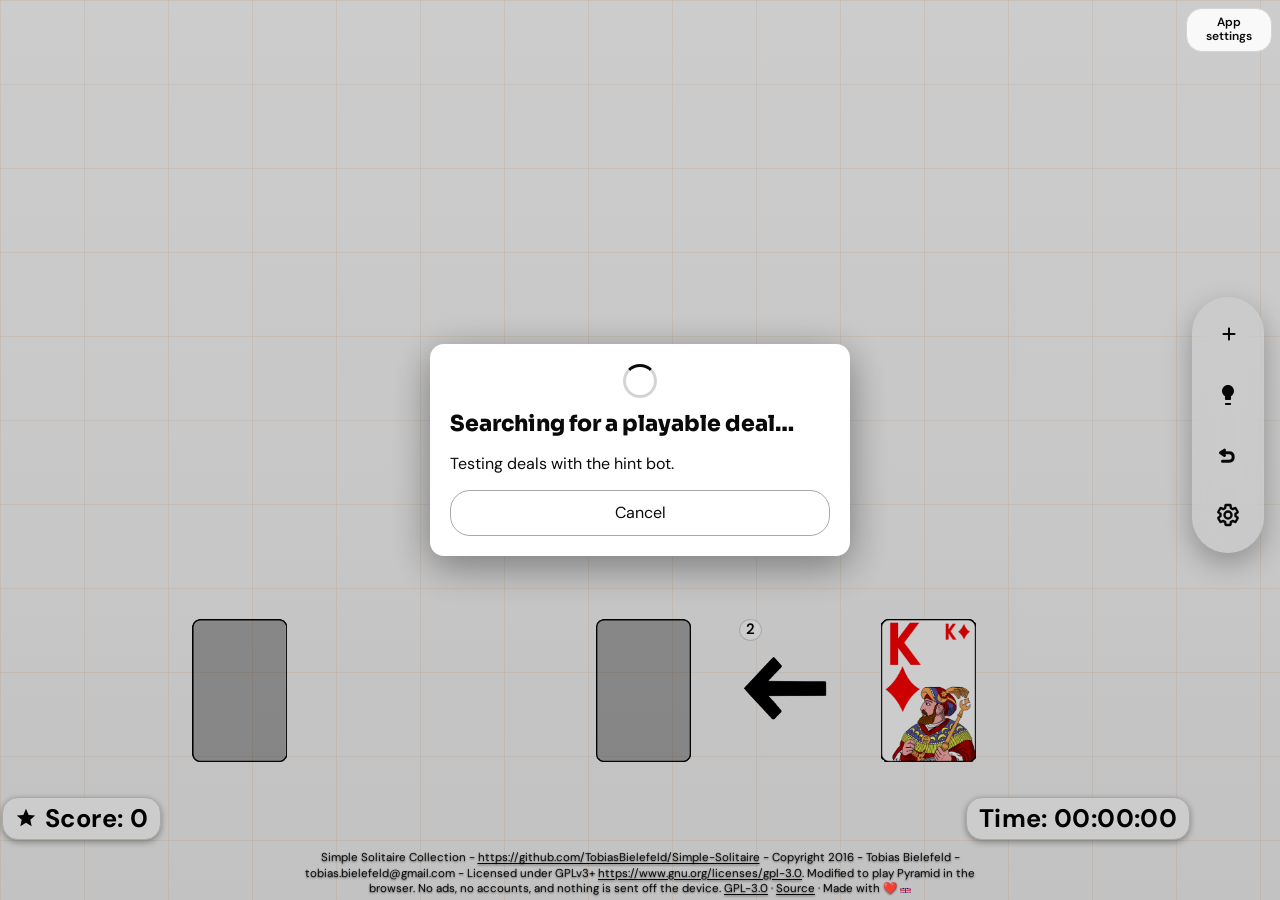
<file: index.html>
<!DOCTYPE html>
<html lang="en" data-mono>
<head>
    <meta charset="UTF-8">
    <!--
        The launcher frames this game. This document frames nothing, so frame-src
        is 'none'. `child-src 'self'` used to sit beside it and would allow a frame
        in a browser that still treats child-src as the frame fallback.
        `frame-ancestors` is ignored inside a <meta> CSP. The local dev server sends
        X-Frame-Options: SAMEORIGIN so the launcher can frame this page. It does not
        send frame-ancestors. GitHub Pages sends neither.
    -->
    <meta http-equiv="Content-Security-Policy" content="default-src 'self'; script-src 'self'; style-src 'self'; img-src 'self' data:; connect-src 'none'; font-src 'self'; media-src 'self'; object-src 'none'; base-uri 'none'; form-action 'none'; frame-src 'none'; manifest-src 'self'; worker-src 'self'; upgrade-insecure-requests">
    <meta http-equiv="Permissions-Policy" content="camera=(), microphone=(), geolocation=(), payment=(), clipboard-read=(), usb=(), midi=(), serial=(), display-capture=(), accelerometer=(), gyroscope=(), magnetometer=(), idle-detection=(), screen-wake-lock=(), browsing-topics=(), interest-cohort=()">
    <meta name="robots" content="noindex, nofollow">
    <meta name="viewport" content="width=device-width, initial-scale=1.0, viewport-fit=cover">
    <meta name="referrer" content="no-referrer">
    <meta name="description" content="Seclusa Pyramid — pair them off and clear the deck. Ported from Tobias Bielefeld's GPL-3.0 Android app. No ads, no tracking, all local.">
    <meta name="theme-color" content="#0d2340">
    <meta name="color-scheme" content="light dark">
    <meta name="mobile-web-app-capable" content="yes">
    <meta name="apple-mobile-web-app-capable" content="yes">
    <meta name="apple-mobile-web-app-status-bar-style" content="black-translucent">
    <meta name="apple-mobile-web-app-title" content="Seclusa Pyramid">
    <meta name="application-name" content="Seclusa Pyramid">
    <meta name="format-detection" content="telephone=no">
    <link rel="icon" href="icon-192.png" type="image/png" sizes="192x192">
    <link rel="icon" href="icon-512.png" type="image/png" sizes="512x512">
    <link rel="apple-touch-icon" href="icon-192.png" sizes="192x192">
    <link rel="apple-touch-icon" href="icon-512.png" sizes="512x512">
    <title>Seclusa Pyramid</title>

    <!-- Shared design system first, then the card-game board styles on top of it. -->
    <link rel="stylesheet" href="theme.css">
    <link rel="stylesheet" href="seclusa-base.css">
    <link rel="stylesheet" href="mono.css">
    <link rel="stylesheet" href="cards/cards.css">

    <!--
        Shared theme bootstrap. Sets data-palette / data-theme before first paint
        (no `defer` on purpose) and listens for `storage` so a palette change made
        in the launcher — or in another game — lands here without a reload.
    -->
    <script src="theme-game.js"></script>
    <meta name="version" content="0.1.2">
    <link rel="manifest" href="manifest.json">
    <link rel="stylesheet" href="stand.css">
</head>
<body>
    <noscript>
        <p class="noscript-note">JavaScript is required to play Pyramid. Everything runs locally in your browser.</p>
    </noscript>
    <div id="app"></div>

    <footer class="game-foot">
        <p class="game-credits">
            Simple Solitaire Collection -
            <a href="https://github.com/TobiasBielefeld/Simple-Solitaire" target="_blank" rel="noopener noreferrer">https://github.com/TobiasBielefeld/Simple-Solitaire</a>
            - Copyright 2016 - Tobias Bielefeld - tobias.bielefeld@gmail.com -
            Licensed under GPLv3+ <a href="https://www.gnu.org/licenses/gpl-3.0.html" target="_blank" rel="noopener noreferrer">https://www.gnu.org/licenses/gpl-3.0</a>.
            Modified to play Pyramid in the browser. No ads, no accounts, and nothing is sent off the device.
            <a href="LICENSE">GPL-3.0</a>
            · <a href="https://github.com/ambr3/seclusa-pyramid" target="_blank" rel="noopener noreferrer">Source</a>
            · Made with <span class="heart" role="img" aria-label="love">&#10084;&#65039;</span>
            <svg class="flag" viewBox="0 0 60 30" role="img" aria-label="United Kingdom">
                <clipPath id="game-uk-clip"><rect width="60" height="30" /></clipPath>
                <g clip-path="url(#game-uk-clip)">
                    <rect width="60" height="30" fill="#012169" />
                    <path d="M0,0 L60,30 M60,0 L0,30" stroke="#fff" stroke-width="6" />
                    <path d="M0,0 L60,30 M60,0 L0,30" stroke="#C8102E" stroke-width="4" />
                    <path d="M30,0 V30 M0,15 H60" stroke="#fff" stroke-width="10" />
                    <path d="M30,0 V30 M0,15 H60" stroke="#C8102E" stroke-width="6" />
                </g>
            </svg>
        </p>
    </footer>

    <script type="module" src="main.js"></script>
    <script src="stand-help.js"></script>
    <script src="stand.js"></script>
</body>
</html>
</file>
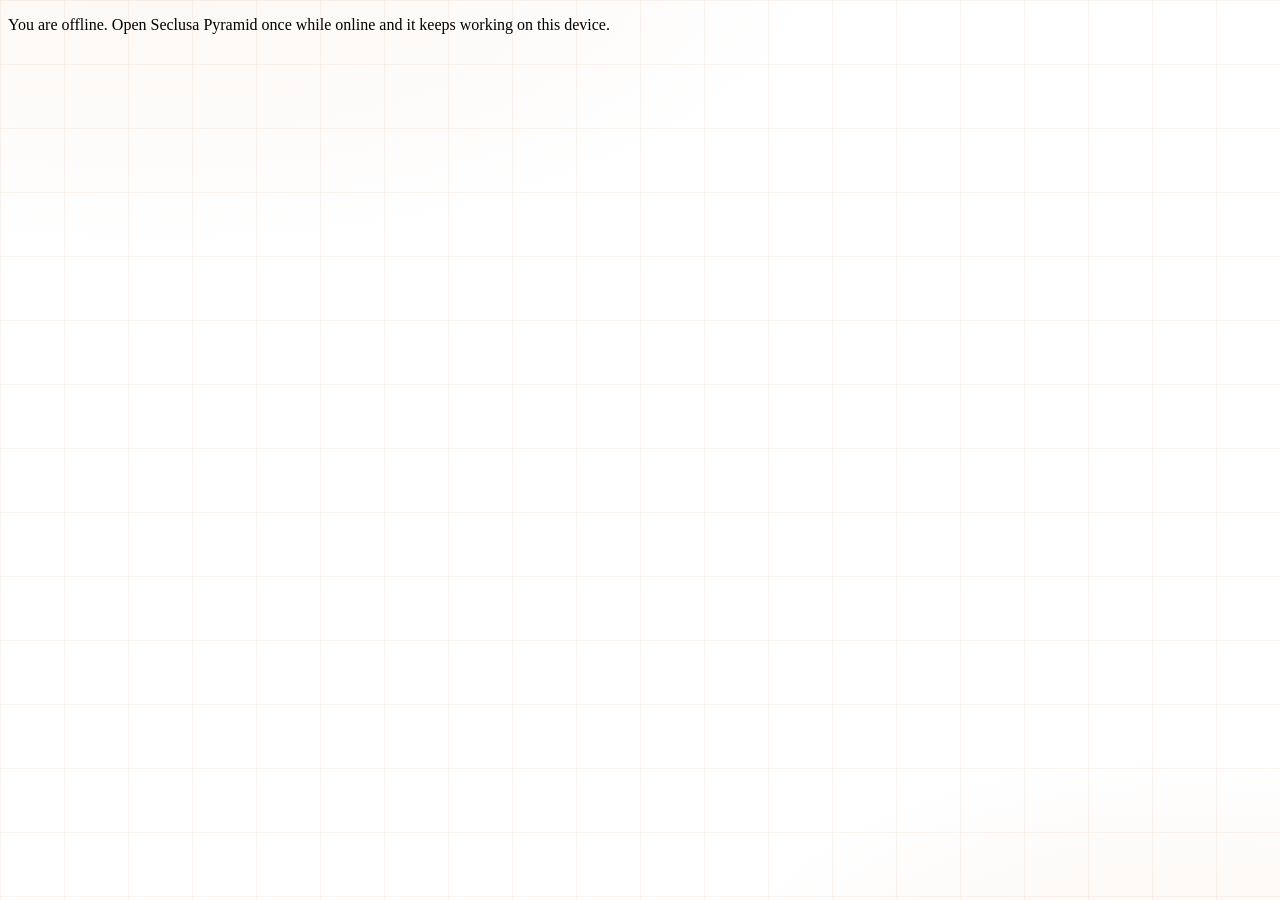
<file: offline.html>
<!DOCTYPE html>
<html lang="en">
<head>
    <meta charset="utf-8">
    <meta name="viewport" content="width=device-width, initial-scale=1">
    <meta name="referrer" content="no-referrer">
    <meta name="robots" content="noindex, nofollow">
    <meta http-equiv="Content-Security-Policy" content="default-src 'self'; style-src 'self'; script-src 'none'; img-src 'none'; connect-src 'none'; object-src 'none'; base-uri 'none'; form-action 'none'; upgrade-insecure-requests">
    <meta http-equiv="Permissions-Policy" content="camera=(), microphone=(), geolocation=(), payment=(), clipboard-read=(), usb=(), midi=(), serial=(), display-capture=(), accelerometer=(), gyroscope=(), magnetometer=(), idle-detection=(), screen-wake-lock=(), browsing-topics=(), interest-cohort=()">
    <title>Seclusa Pyramid — offline</title>
    <link rel="stylesheet" href="seclusa-base.css">
</head>
<body>
    <p>You are offline. Open Seclusa Pyramid once while online and it keeps working on this device.</p>
</body>
</html>
</file>
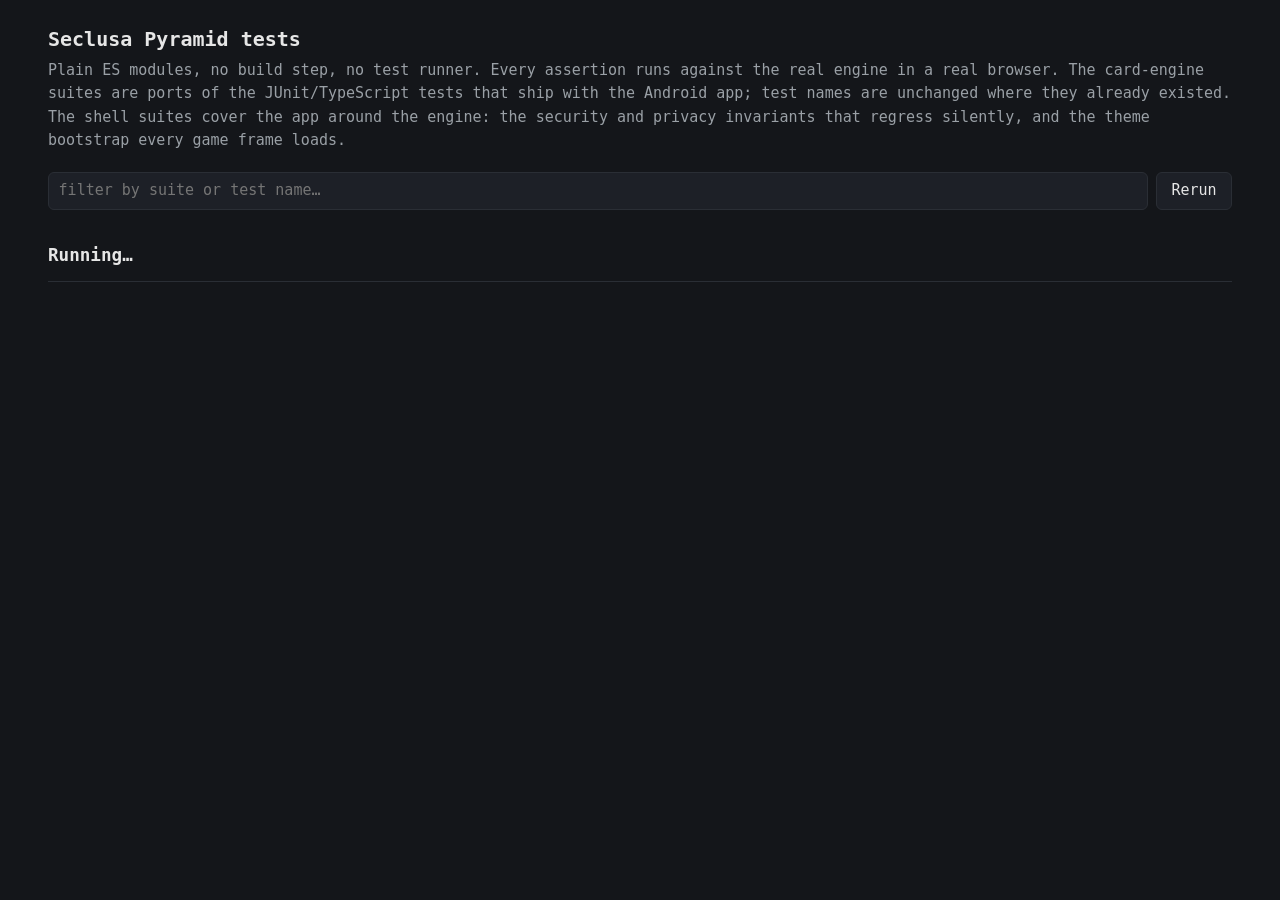
<file: test/tests.html>
<!DOCTYPE html>
<html lang="en">
<head>
    <meta charset="UTF-8">
    <!--
        Same posture as every other document in the app: no framing, no objects, no
        third-party anything. Two allowances, both narrow:
          - `media-src 'self'` because the suite that exercises GameManager builds a
            real `Sounds` and preloads the actual .ogg and .wav files.
          - `connect-src 'self'` — the one departure from the shipped pages, which use
            'none'. The shellStatic suite asserts things about the app's own source files
            (does every document carry a CSP, does every new-tab link carry
            rel=noopener), and the only way to read a file is to fetch it. That is
            same-origin and reaches this app's own documents; it cannot reach anything
            else. The alternative was to assert those properties from a copy of the
            source, which would test the copy.
    -->
    <meta http-equiv="Content-Security-Policy" content="default-src 'self'; script-src 'self'; style-src 'self'; img-src 'self' data:; connect-src 'self'; font-src 'self'; media-src 'self'; object-src 'none'; base-uri 'none'; form-action 'none'">
    <meta name="robots" content="noindex, nofollow">
    <meta name="referrer" content="no-referrer">
    <meta name="viewport" content="width=device-width, initial-scale=1.0">
    <title>Tests — running</title>
    <link rel="stylesheet" href="tests.css">
</head>
<body>
    <h1>Seclusa Pyramid tests</h1>
    <p class="sub">
        Plain ES modules, no build step, no test runner. Every assertion runs against the real
        engine in a real browser. The card-engine suites are ports of the JUnit/TypeScript tests
        that ship with the Android app; test names are unchanged where they already existed.
        The shell suites cover the app around the engine: the security and privacy invariants
        that regress silently, and the theme bootstrap every game frame loads.
    </p>

    <div id="controls">
        <input id="filter" type="search" placeholder="filter by suite or test name…" autocomplete="off">
        <button id="rerun" type="button">Rerun</button>
    </div>

    <div id="summary"><span class="count">Running…</span></div>
    <div id="results"></div>

    <script type="module" src="tests.js"></script>
</body>
</html>
</file>
<file: theme.css>
/*
 * Seclusa Games — the shared Material 3 design system.
 *
 * Tokens and chrome are ported from the Solitaire PWA so every game shares one look:
 *   Solitaire/pwa/src/ui/theme.css   (Material 3 theme transcribed from the Android app)
 *   Solitaire/pwa/src/ui/theme.ts    (light/dark + palette role values)
 *   Solitaire/pwa/src/ui/AboutScreen.ts, Dialogs.ts (app bar, dialogs, pills, cards)
 *
 * The palette and night mode are applied through the `data-palette` / `data-theme`
 * attributes on <html> instead of inline styles, because there is no bundler for a
 * game's shell — theme-game.js only sets those two attributes and persists the choice.
 */

/*
 * Typography.
 *
 * DM Sans for body, Sora for headings — the same pair the Seclusa Weather app uses, so
 * the whole Seclusa family shares one voice.
 *
 * Self-hosted, deliberately. A font from Google's CDN would mean a request to a third
 * party on every first visit, which breaks the promise this app makes in its README and
 * in its `connect-src 'none'` policy. These files are latin-subset WOFF2 copied from
 * the weather app's own assets; all six together are 96 KB, loaded once and cached.
 *
 * This also fixes small text rendering as a scatter of dots. `system-ui` was resolving
 * to a face the browser did not treat as concrete — it matched none of the installed
 * families when measured — and the fallback's hinting broke glyph stems apart at the
 * sizes this UI uses. A real hinted webfont does not have that failure mode.
 *
 * `font-display: swap` so text paints immediately in the fallback rather than staying
 * invisible while the woff2 arrives.
 *
 * Pac-Man's ArcadeR is the one deliberate exception: it is part of that game's arcade
 * identity rather than app chrome, and stays.
 */
@font-face {
  font-family: 'DM Sans';
  font-style: normal;
  font-weight: 400;
  font-display: swap;
  src: url('assets/fonts/dm-sans-latin-400-normal.woff2') format('woff2');
}
@font-face {
  font-family: 'DM Sans';
  font-style: normal;
  font-weight: 500;
  font-display: swap;
  src: url('assets/fonts/dm-sans-latin-400-normal.woff2') format('woff2');
}
@font-face {
  font-family: 'DM Sans';
  font-style: normal;
  font-weight: 600;
  font-display: swap;
  src: url('assets/fonts/dm-sans-latin-600-normal.woff2') format('woff2');
}
@font-face {
  font-family: 'DM Sans';
  font-style: normal;
  font-weight: 700;
  font-display: swap;
  src: url('assets/fonts/dm-sans-latin-700-normal.woff2') format('woff2');
}
@font-face {
  font-family: 'Sora';
  font-style: normal;
  font-weight: 600;
  font-display: swap;
  src: url('assets/fonts/sora-latin-600-normal.woff2') format('woff2');
}
@font-face {
  font-family: 'Sora';
  font-style: normal;
  font-weight: 700;
  font-display: swap;
  src: url('assets/fonts/sora-latin-700-normal.woff2') format('woff2');
}
@font-face {
  font-family: 'Sora';
  font-style: normal;
  font-weight: 800;
  font-display: swap;
  src: url('assets/fonts/sora-latin-800-normal.woff2') format('woff2');
}

:root {
  --font-sans: 'DM Sans', -apple-system, BlinkMacSystemFont, 'Segoe UI', Roboto,
    'Noto Sans', 'Liberation Sans', Arial, sans-serif;
  --font-display: 'Sora', 'DM Sans', -apple-system, BlinkMacSystemFont, 'Segoe UI',
    Roboto, sans-serif;

  /*
   * The shared page backdrop: a square grid, masked to fade out from the centre, over
   * a soft vignette.
   *
   * This started life as Blocks' own background. It is now the app's — every game and
   * the launcher wear the same grid, so the five games read as one product rather than
   * five that happen to share a palette.
   *
   * The ink is a very faded orange rather than the palette's on-surface grey, and mixed
   * from `--warm` so it follows the canonical palette in seclusa-base.css and flips with
   * light and dark on its own — at 8% there is no second orange here to keep in step.
   * It is fainter than the grey it replaced because the grid sits behind text and tiles
   * on this screen, where a 10% line is a visible weave rather than ground.
   *
   * The card games do not show this grid: their felt is an absolutely positioned element
   * over the whole window, painted on top of `html::before`. They carry their own, which
   * is why the two are not one token.
   *
   * The fallback in `--warm` is load-bearing. Three offline pages link this file without
   * seclusa-base.css, where `--warm` is undefined -- and an undefined var() inside
   * color-mix() makes the whole declaration invalid at computed-value time, which takes
   * the grid with it and shows no error. The fallback is the dark-theme value from
   * seclusa-base.css, so those pages get the same line rather than none.
   */
  --page-grid-ink: color-mix(in srgb, var(--warm, #e08a3c) 8%, transparent);
  --page-grid-size: 32px;
  --page-vignette: color-mix(in srgb, var(--md-sys-color-scrim) 9%, transparent);

  /* Neutral color roles (light) — Solitaire values/colors.xml */
  --md-sys-color-surface: #fcf8f7;
  --md-sys-color-on-surface: #1c1b1b;
  --md-sys-color-surface-container-lowest: #ffffff;
  --md-sys-color-surface-container-low: #f6f1f0;
  --md-sys-color-surface-container: #f0ebea;
  --md-sys-color-surface-container-high: #ebe4e4;
  --md-sys-color-surface-container-highest: #e5dedd;
  --md-sys-color-surface-bright: #fcf8f6;
  --md-sys-color-surface-dim: #dcd5d4;
  --md-sys-color-surface-variant: #e8e0de;
  --md-sys-color-on-surface-variant: #4a4444;
  --md-sys-color-outline: #7b7474;
  --md-sys-color-outline-variant: #cbc3c2;
  --md-sys-color-error: #b3261e;
  --md-sys-color-on-error: #ffffff;
  --md-sys-color-error-container: #f9dedc;
  --md-sys-color-on-error-container: #410e0b;
  --md-sys-color-inverse-surface: #32302f;
  --md-sys-color-inverse-on-surface: #f5eeed;
  --md-sys-color-scrim: #000000;

  /*
   * HAIRLINES.
   *
   * A one-pixel rule only reads as a *line* when it is opaque enough. Below roughly a
   * quarter of the ink colour it stops being a continuous stroke and reads as a row of
   * dots — which is the "dotty line" artefact, and it gets worse the thinner the line is
   * in device pixels. Measured at devicePixelRatio 1.25, Chromium reports a used border
   * width of 0.8px for 1px, 1.5px and even 0.5px — one whole device pixel in every case —
   * so the width is not the variable; the alpha is.
   *
   * These two tokens put a floor under it. Mix with `transparent`, so they tint whatever
   * surface they sit on and stay correct in both themes.
   */
  --hairline: color-mix(in srgb, var(--md-sys-color-on-surface) 30%, transparent);
  --hairline-strong: color-mix(in srgb, var(--md-sys-color-on-surface) 55%, transparent);

  /*
   * Chrome colors — menu bar, chips, header buttons.
   *
   * These used to be hard-coded translucent washes — `--menu-bar-surface: #1affffff`
   * over a `blur(6px)` backdrop — which resolve to a cold pale-cyan 30% white border.
   * Against the card games' green playfields that reads as an unwanted cold edge, and
   * the dark theme's `#cc1a1a1a` surface put a maroon wash behind every pill.
   *
   * They are now palette-aware Material roles instead. Chrome recedes; the palette
   * colour is reserved for accents (active buttons, focus, the card playfield), so the
   * whole app shifts with the theme and nothing floats on a mismatched tint.
   */
  --menu-bar-icon: var(--md-sys-color-on-surface-variant);
  --menu-bar-label: var(--md-sys-color-on-surface-variant);
  --menu-bar-surface: var(--md-sys-color-surface-container);
  --menu-bar-stroke: var(--md-sys-color-outline-variant);
  /*
   * The score and time chips sit *on* the menu bar, so they cannot share its surface.
   * Both were `surface-container` / `surface-container-low`, which in light mode are
   * #f0ebea and #f6f1f0 — a 2% difference. The chips read as washed into the bar behind
   * them rather than as objects in their own right. `lowest` is the step that actually
   * lifts them: white on light, near-black on dark. Same reasoning for header buttons,
   * which sit on the same bar.
   */
  --score-chip-surface: var(--md-sys-color-surface-container-lowest);
  --score-chip-stroke: var(--md-sys-color-outline-variant);
  --header-button-surface: var(--md-sys-color-surface-container-lowest);
  --header-button-stroke: var(--md-sys-color-outline-variant);
  --settings-background: var(--md-sys-color-surface-container-low);
  --preference-card: var(--md-sys-color-surface-container-lowest);

  /* Shapes and elevations — drawable/*.xml, dimens.xml */
  --menu-bar-radius: 16px;
  --menu-bar-border: 1px solid var(--menu-bar-stroke);
  --score-chip-radius: 16px;
  --score-chip-border: 1px solid var(--score-chip-stroke);
  --score-chip-shadow: 0 2px 6px rgb(0 0 0 / 35%);
  --bar-margin: 16px;
  --layout-padding: 15px;

  /* Type scale — styles.xml TextAppearance.App.* */
  /*
 * Type scale.
 *
 * Weights raised from the original, but not as far as a first pass took them. Body copy
 * sat at 400 and did read thin, so bodies are 500. The first attempt pushed every
 * heading to 800 as well, which flattened the hierarchy — everything shouted at once and
 * the scale stopped reading. Headings stay at 700.
 *
 * Menu labels are the one to watch: they are small, and 600 weight at that size is the
 * worst combination on a low-resolution display — the stems are thinner than a device
 * pixel and break up. They sit at 500 with a touch of letter-spacing to stay legible.
 *
 * Sizes were raised a step across the board; the previous set read small, especially on
 * a phone where the launcher tiles carry most of the interface.
 */
  --type-title-large: 800 22px/1.25 var(--font-display);
  --type-title-medium: 700 18px/1.3 var(--font-display);
  --type-body-large: 400 16px/1.5 var(--font-sans);
  --type-body-medium: 400 15px/1.45 var(--font-sans);
  --type-label-large: 600 15px/1.3 var(--font-sans);
  --type-menu-label: 600 12.5px/1.35 var(--font-sans);

  color-scheme: light dark;
}

/* Dark neutrals — Solitaire values-night/colors.xml */
[data-theme='dark'] {
  /* The vignette has to work harder in the dark, where there is no surface to sink
     into. Same as Blocks did with its own copy of this value. */
  --page-vignette: color-mix(in srgb, var(--md-sys-color-scrim) 55%, transparent);
  --md-sys-color-surface: #121212;
  --md-sys-color-on-surface: #e8e6e3;
  --md-sys-color-surface-container-lowest: #0c0c0c;
  --md-sys-color-surface-container-low: #1a1a1a;
  --md-sys-color-surface-container: #212121;
  --md-sys-color-surface-container-high: #2c2c2c;
  --md-sys-color-surface-container-highest: #383838;
  --md-sys-color-surface-bright: #3f3f3f;
  --md-sys-color-surface-dim: #121212;
  --md-sys-color-surface-variant: #494643;
  --md-sys-color-on-surface-variant: #cbc5c0;
  --md-sys-color-outline: #958f8a;
  --md-sys-color-outline-variant: #494643;
  --md-sys-color-error: #ffb4ab;
  --md-sys-color-on-error: #690005;
  --md-sys-color-error-container: #93000a;
  --md-sys-color-on-error-container: #ffdad6;
  --md-sys-color-inverse-surface: #e8e6e3;
  --md-sys-color-inverse-on-surface: #2f2f2f;
  --menu-bar-icon: var(--md-sys-color-on-surface-variant);
  --menu-bar-label: var(--md-sys-color-on-surface-variant);
  /* See the light block above — the dark overrides no longer use hard-coded maroon and
     cyan-white washes, they inherit the same palette-aware roles. */
  --menu-bar-surface: var(--md-sys-color-surface-container);
  --menu-bar-stroke: var(--md-sys-color-outline-variant);
  /*
   * The score and time chips sit *on* the menu bar, so they cannot share its surface.
   * Both were `surface-container` / `surface-container-low`, which in light mode are
   * #f0ebea and #f6f1f0 — a 2% difference. The chips read as washed into the bar behind
   * them rather than as objects in their own right. `lowest` is the step that actually
   * lifts them: white on light, near-black on dark. Same reasoning for header buttons,
   * which sit on the same bar.
   */
  --score-chip-surface: var(--md-sys-color-surface-container-lowest);
  --score-chip-stroke: var(--md-sys-color-outline-variant);
  --header-button-surface: var(--md-sys-color-surface-container-lowest);
  --header-button-stroke: var(--md-sys-color-outline-variant);
  --settings-background: var(--md-sys-color-surface-container-low);
  --preference-card: var(--md-sys-color-surface-container-lowest);
}

/*
 * SECONDARY / TERTIARY.
 *
 * Added because games need a second and a third accent hue. The card games only
 * ever paint `primary`, but Block's "Vault" meter, its streak meter and Word
 * Puzzle's gradient partner all need to be visibly *other* colours, and a game
 * that invented its own hex for those would be exactly the fixed palette this
 * file exists to prevent. `secondary` and `tertiary` are the rest of the
 * Material 3 role set for each scheme, so the four palettes stay the whole
 * palette and the games stay consumers of it.
 */

/*
 * The default palette, as plain CSS.
 *
 * `data-palette` is set by JS from localStorage, so before that runs — and permanently
 * if it never runs — the root element carried no `--md-sys-color-primary` at all. Every
 * accent in the shell resolved to an invalid value and painted as nothing, which is a
 * visible flash on first paint rather than a theoretical one.
 *
 * These are navy's light-scheme values, mirroring `[data-palette='navy']` below. Same
 * specificity, and deliberately earlier in the file, so any real `data-palette` still
 * wins. DEFAULT_THEME_COLOR in theme.js / theme-game.js / games/pacman/theme.js and the
 * card engine's Preferences.js must agree with this block.
 */
:root {
  --md-sys-color-primary: #1b3b6f;
  --md-sys-color-on-primary: #ffffff;
  --md-sys-color-primary-container: #d4e3ff;
  --md-sys-color-on-primary-container: #001c3b;
  --md-sys-color-secondary: #4a5b70;
  --md-sys-color-on-secondary: #ffffff;
  --md-sys-color-secondary-container: #d4e3ff;
  --md-sys-color-on-secondary-container: #0b1b2d;
  --md-sys-color-tertiary: #565e71;
  --md-sys-color-on-tertiary: #ffffff;
  --md-sys-color-tertiary-container: #dae2f9;
  --md-sys-color-on-tertiary-container: #131c2c;
  --theme-game-select-background: #0d2340;
  --theme-game-select-background-end: #081629;
  --theme-color-drawer-selected: #cfe0fb;
}

/*
 * Palette roles. Only the roles this shell actually paints are ported — the secondary
 * and tertiary containers of the Android theme are unused outside the card table.
 */
[data-palette='orange'] {
  --md-sys-color-primary: #8b5000;
  --md-sys-color-on-primary: #ffffff;
  --md-sys-color-primary-container: #ffdcc2;
  --md-sys-color-on-primary-container: #2c1500;  --md-sys-color-secondary: #6f4a8c;
  --md-sys-color-on-secondary: #ffffff;
  --md-sys-color-secondary-container: #edd9ff;
  --md-sys-color-on-secondary-container: #25073a;
  --md-sys-color-tertiary: #00696e;
  --md-sys-color-on-tertiary: #ffffff;
  --md-sys-color-tertiary-container: #9df0f6;
  --md-sys-color-on-tertiary-container: #002022;
  --theme-game-select-background: #bf360c;
  --theme-game-select-background-end: #7e2202;
  --theme-color-drawer-selected: #ffe0b2;
}

[data-palette='green'] {
  --md-sys-color-primary: #1b6b37;
  --md-sys-color-on-primary: #ffffff;
  --md-sys-color-primary-container: #a8f2ad;
  --md-sys-color-on-primary-container: #002106;  --md-sys-color-secondary: #6f4a8c;
  --md-sys-color-on-secondary: #ffffff;
  --md-sys-color-secondary-container: #edd9ff;
  --md-sys-color-on-secondary-container: #25073a;
  --md-sys-color-tertiary: #00696e;
  --md-sys-color-on-tertiary: #ffffff;
  --md-sys-color-tertiary-container: #9df0f6;
  --md-sys-color-on-tertiary-container: #002022;
  --theme-game-select-background: #14532d;
  --theme-game-select-background-end: #0b3b1e;
  --theme-color-drawer-selected: #c8e6c9;
}

[data-palette='blue'] {
  --md-sys-color-primary: #1565c0;
  --md-sys-color-on-primary: #ffffff;
  --md-sys-color-primary-container: #d6e3ff;
  --md-sys-color-on-primary-container: #001b3f;  --md-sys-color-secondary: #6f4a8c;
  --md-sys-color-on-secondary: #ffffff;
  --md-sys-color-secondary-container: #edd9ff;
  --md-sys-color-on-secondary-container: #25073a;
  --md-sys-color-tertiary: #00696e;
  --md-sys-color-on-tertiary: #ffffff;
  --md-sys-color-tertiary-container: #9df0f6;
  --md-sys-color-on-tertiary-container: #002022;
  --theme-game-select-background: #0d47a1;
  --theme-game-select-background-end: #082f66;
  --theme-color-drawer-selected: #bbdefb;
}

[data-palette='purple'] {
  --md-sys-color-primary: #6a1b9a;
  --md-sys-color-on-primary: #ffffff;
  --md-sys-color-primary-container: #f3daff;
  --md-sys-color-on-primary-container: #260046;  --md-sys-color-secondary: #8f4d00;
  --md-sys-color-on-secondary: #ffffff;
  --md-sys-color-secondary-container: #ffddb8;
  --md-sys-color-on-secondary-container: #2d1500;
  --md-sys-color-tertiary: #00696e;
  --md-sys-color-on-tertiary: #ffffff;
  --md-sys-color-tertiary-container: #9df0f6;
  --md-sys-color-on-tertiary-container: #002022;
  --theme-game-select-background: #3f0f5e;
  --theme-game-select-background-end: #27093b;
  --theme-color-drawer-selected: #e1bee7;
}

/*
 * Four more palettes, added so the picker is a real choice rather than four options.
 * Rose, Teal, Amber and Slate fill the gaps the original set left: there was no warm
 * red, no cool cyan, no gold, and nothing neutral at all. Slate in particular gives a
 * calm, near-achromatic option for anyone who finds the saturated greens tiring.
 *
 * Every block carries the full Material 3 role set in both schemes, because these roles
 * are read directly by the chrome, the dialogs and the games — a partial block would
 * fall through to the previous palette's values and produce a mismatched UI.
 */
[data-palette='rose'] {
  --md-sys-color-primary: #a8274e;
  --md-sys-color-on-primary: #ffffff;
  --md-sys-color-primary-container: #ffd9e1;
  --md-sys-color-on-primary-container: #3f0018;
  --md-sys-color-secondary: #75565a;
  --md-sys-color-on-secondary: #ffffff;
  --md-sys-color-secondary-container: #ffd9e0;
  --md-sys-color-on-secondary-container: #2c1519;
  --md-sys-color-tertiary: #7c5635;
  --md-sys-color-on-tertiary: #ffffff;
  --md-sys-color-tertiary-container: #ffdbbe;
  --md-sys-color-on-tertiary-container: #2f1500;
  --theme-game-select-background: #7b1f3a;
  --theme-game-select-background-end: #4f1124;
  --theme-color-drawer-selected: #f9d9e0;
}

[data-palette='teal'] {
  --md-sys-color-primary: #006a60;
  --md-sys-color-on-primary: #ffffff;
  --md-sys-color-primary-container: #9df2e7;
  --md-sys-color-on-primary-container: #00201c;
  --md-sys-color-secondary: #4a6360;
  --md-sys-color-on-secondary: #ffffff;
  --md-sys-color-secondary-container: #cce8e3;
  --md-sys-color-on-secondary-container: #06201d;
  --md-sys-color-tertiary: #456179;
  --md-sys-color-on-tertiary: #ffffff;
  --md-sys-color-tertiary-container: #cbe6ff;
  --md-sys-color-on-tertiary-container: #001e31;
  --theme-game-select-background: #0b4f49;
  --theme-game-select-background-end: #06332f;
  --theme-color-drawer-selected: #b2dfd7;
}

[data-palette='amber'] {
  --md-sys-color-primary: #8a5a00;
  --md-sys-color-on-primary: #ffffff;
  --md-sys-color-primary-container: #ffddb0;
  --md-sys-color-on-primary-container: #2c1800;
  --md-sys-color-secondary: #6c5c3f;
  --md-sys-color-on-secondary: #ffffff;
  --md-sys-color-secondary-container: #f5e0bb;
  --md-sys-color-on-secondary-container: #251a04;
  --md-sys-color-tertiary: #4c6545;
  --md-sys-color-on-tertiary: #ffffff;
  --md-sys-color-tertiary-container: #ceeabd;
  --md-sys-color-on-tertiary-container: #0a1f08;
  --theme-game-select-background: #6b4a12;
  --theme-game-select-background-end: #44300a;
  --theme-color-drawer-selected: #ffe1b8;
}

[data-palette='slate'] {
  --md-sys-color-primary: #4f5b66;
  --md-sys-color-on-primary: #ffffff;
  --md-sys-color-primary-container: #d6e2ee;
  --md-sys-color-on-primary-container: #0b1923;
  --md-sys-color-secondary: #525f6a;
  --md-sys-color-on-secondary: #ffffff;
  --md-sys-color-secondary-container: #d6e4f1;
  --md-sys-color-on-secondary-container: #0d1c27;
  --md-sys-color-tertiary: #5c5f6b;
  --md-sys-color-on-tertiary: #ffffff;
  --md-sys-color-tertiary-container: #e2e2ec;
  --md-sys-color-on-tertiary-container: #191b24;
  --theme-game-select-background: #37424c;
  --theme-game-select-background-end: #232b33;
  --theme-color-drawer-selected: #d3dde6;
}

[data-palette='navy'] {
  --md-sys-color-primary: #1b3b6f;
  --md-sys-color-on-primary: #ffffff;
  --md-sys-color-primary-container: #d4e3ff;
  --md-sys-color-on-primary-container: #001c3b;
  --md-sys-color-secondary: #4a5b70;
  --md-sys-color-on-secondary: #ffffff;
  --md-sys-color-secondary-container: #d4e3ff;
  --md-sys-color-on-secondary-container: #0b1b2d;
  --md-sys-color-tertiary: #565e71;
  --md-sys-color-on-tertiary: #ffffff;
  --md-sys-color-tertiary-container: #dae2f9;
  --md-sys-color-on-tertiary-container: #131c2c;
  --theme-game-select-background: #0d2340;
  --theme-game-select-background-end: #081629;
  --theme-color-drawer-selected: #cfe0fb;
}

[data-palette='indigo'] {
  --md-sys-color-primary: #4b52c4;
  --md-sys-color-on-primary: #ffffff;
  --md-sys-color-primary-container: #e0e0ff;
  --md-sys-color-on-primary-container: #000f5c;
  --md-sys-color-secondary: #5b5d72;
  --md-sys-color-on-secondary: #ffffff;
  --md-sys-color-secondary-container: #e0e0f9;
  --md-sys-color-on-secondary-container: #181a2c;
  --md-sys-color-tertiary: #77536d;
  --md-sys-color-on-tertiary: #ffffff;
  --md-sys-color-tertiary-container: #ffd7f1;
  --md-sys-color-on-tertiary-container: #2d1228;
  --theme-game-select-background: #2c3080;
  --theme-game-select-background-end: #1b1e56;
  --theme-color-drawer-selected: #dcdcff;
}

[data-palette='lime'] {
  --md-sys-color-primary: #4a6700;
  --md-sys-color-on-primary: #ffffff;
  --md-sys-color-primary-container: #c9f27f;
  --md-sys-color-on-primary-container: #142100;
  --md-sys-color-secondary: #57643a;
  --md-sys-color-on-secondary: #ffffff;
  --md-sys-color-secondary-container: #daeab6;
  --md-sys-color-on-secondary-container: #151e00;
  --md-sys-color-tertiary: #39656b;
  --md-sys-color-on-tertiary: #ffffff;
  --md-sys-color-tertiary-container: #bfeaf1;
  --md-sys-color-on-tertiary-container: #001f24;
  --theme-game-select-background: #2f5000;
  --theme-game-select-background-end: #1d3300;
  --theme-color-drawer-selected: #cbf19b;
}

[data-palette='crimson'] {
  --md-sys-color-primary: #8c1d18;
  --md-sys-color-on-primary: #ffffff;
  --md-sys-color-primary-container: #ffdad6;
  --md-sys-color-on-primary-container: #410002;
  --md-sys-color-secondary: #775652;
  --md-sys-color-on-secondary: #ffffff;
  --md-sys-color-secondary-container: #ffdad6;
  --md-sys-color-on-secondary-container: #2d1512;
  --md-sys-color-tertiary: #705c2e;
  --md-sys-color-on-tertiary: #ffffff;
  --md-sys-color-tertiary-container: #fbdfa6;
  --md-sys-color-on-tertiary-container: #261900;
  --theme-game-select-background: #6b1611;
  --theme-game-select-background-end: #450d0a;
  --theme-color-drawer-selected: #f9d9d6;
}

[data-theme='dark'][data-palette='navy'] {
  --md-sys-color-primary: #a8c8ff;
  --md-sys-color-on-primary: #00315e;
  --md-sys-color-primary-container: #1b3b6f;
  --md-sys-color-on-primary-container: #d4e3ff;
  --md-sys-color-secondary: #b9c8db;
  --md-sys-color-on-secondary: #23313f;
  --md-sys-color-secondary-container: #3a495a;
  --md-sys-color-on-secondary-container: #d4e3ff;
  --md-sys-color-tertiary: #bec6dc;
  --md-sys-color-on-tertiary: #28303f;
  --md-sys-color-tertiary-container: #3e4759;
  --md-sys-color-on-tertiary-container: #dae2f9;
  --theme-color-drawer-selected: #1b3b6f;
}

[data-theme='dark'][data-palette='indigo'] {
  --md-sys-color-primary: #bec2ff;
  --md-sys-color-on-primary: #141e9e;
  --md-sys-color-primary-container: #333bcb;
  --md-sys-color-on-primary-container: #e0e0ff;
  --md-sys-color-secondary: #c3c5dd;
  --md-sys-color-on-secondary: #2c2f42;
  --md-sys-color-secondary-container: #424659;
  --md-sys-color-on-secondary-container: #e0e0f9;
  --md-sys-color-tertiary: #e6b9d8;
  --md-sys-color-on-tertiary: #45263d;
  --md-sys-color-tertiary-container: #5d3b55;
  --md-sys-color-on-tertiary-container: #ffd7f1;
  --theme-color-drawer-selected: #333bcb;
}

[data-theme='dark'][data-palette='lime'] {
  --md-sys-color-primary: #aed65f;
  --md-sys-color-on-primary: #253500;
  --md-sys-color-primary-container: #354d00;
  --md-sys-color-on-primary-container: #c9f27f;
  --md-sys-color-secondary: #bfcaa0;
  --md-sys-color-on-secondary: #2a3514;
  --md-sys-color-secondary-container: #404b29;
  --md-sys-color-on-secondary-container: #daeab6;
  --md-sys-color-tertiary: #a3ced5;
  --md-sys-color-on-tertiary: #07363d;
  --md-sys-color-tertiary-container: #204d54;
  --md-sys-color-on-tertiary-container: #bfeaf1;
  --theme-color-drawer-selected: #354d00;
}

[data-theme='dark'][data-palette='crimson'] {
  --md-sys-color-primary: #ffb4ab;
  --md-sys-color-on-primary: #5f0b06;
  --md-sys-color-primary-container: #7c1d18;
  --md-sys-color-on-primary-container: #ffdad6;
  --md-sys-color-secondary: #e7bdb8;
  --md-sys-color-on-secondary: #442926;
  --md-sys-color-secondary-container: #5d3d3a;
  --md-sys-color-on-secondary-container: #ffdad6;
  --md-sys-color-tertiary: #dec48c;
  --md-sys-color-on-tertiary: #3f2e06;
  --md-sys-color-tertiary-container: #574516;
  --md-sys-color-on-tertiary-container: #fbdfa6;
  --theme-color-drawer-selected: #7c1d18;
}

[data-theme='dark'][data-palette='rose'] {
  --md-sys-color-primary: #ffb0c1;
  --md-sys-color-on-primary: #5e1130;
  --md-sys-color-primary-container: #86203f;
  --md-sys-color-on-primary-container: #ffd9e1;
  --md-sys-color-secondary: #e3bdc2;
  --md-sys-color-on-secondary: #42292d;
  --md-sys-color-secondary-container: #5a3f44;
  --md-sys-color-on-secondary-container: #ffd9e0;
  --md-sys-color-tertiary: #ecbe98;
  --md-sys-color-on-tertiary: #452a0d;
  --md-sys-color-tertiary-container: #5f4122;
  --md-sys-color-on-tertiary-container: #ffdbbe;
  --theme-color-drawer-selected: #86203f;
}

[data-theme='dark'][data-palette='teal'] {
  --md-sys-color-primary: #81d5cb;
  --md-sys-color-on-primary: #003731;
  --md-sys-color-primary-container: #005048;
  --md-sys-color-on-primary-container: #9df2e7;
  --md-sys-color-secondary: #b0ccc7;
  --md-sys-color-on-secondary: #1c3531;
  --md-sys-color-secondary-container: #334b47;
  --md-sys-color-on-secondary-container: #cce8e3;
  --md-sys-color-tertiary: #aacbe5;
  --md-sys-color-on-tertiary: #123549;
  --md-sys-color-tertiary-container: #2c4b62;
  --md-sys-color-on-tertiary-container: #cbe6ff;
  --theme-color-drawer-selected: #005048;
}

[data-theme='dark'][data-palette='amber'] {
  --md-sys-color-primary: #f7bd6a;
  --md-sys-color-on-primary: #492900;
  --md-sys-color-primary-container: #693c00;
  --md-sys-color-on-primary-container: #ffddb0;
  --md-sys-color-secondary: #d8c4a0;
  --md-sys-color-on-secondary: #3b2f15;
  --md-sys-color-secondary-container: #52452a;
  --md-sys-color-on-secondary-container: #f5e0bb;
  --md-sys-color-tertiary: #b2ce9f;
  --md-sys-color-on-tertiary: #1d360d;
  --md-sys-color-tertiary-container: #364d28;
  --md-sys-color-on-tertiary-container: #ceeabd;
  --theme-color-drawer-selected: #693c00;
}

[data-theme='dark'][data-palette='slate'] {
  --md-sys-color-primary: #bac7d4;
  --md-sys-color-on-primary: #243039;
  --md-sys-color-primary-container: #374754;
  --md-sys-color-on-primary-container: #d6e2ee;
  --md-sys-color-secondary: #bdc8d4;
  --md-sys-color-on-secondary: #27313a;
  --md-sys-color-secondary-container: #3d4752;
  --md-sys-color-on-secondary-container: #d6e4f1;
  --md-sys-color-tertiary: #c5c6d0;
  --md-sys-color-on-tertiary: #2e303a;
  --md-sys-color-tertiary-container: #454750;
  --md-sys-color-on-tertiary-container: #e2e2ec;
  --theme-color-drawer-selected: #374754;
}

/* Dark primaries — Solitaire DARK_PALETTES. The playfield gradient stays the same. */
[data-theme='dark'][data-palette='orange'] {
  --md-sys-color-primary: #e8a872;
  --md-sys-color-on-primary: #412300;
  --md-sys-color-primary-container: #5c3a1a;
  --md-sys-color-on-primary-container: #ffdcc2;  --md-sys-color-secondary: #d3b0e8;
  --md-sys-color-on-secondary: #3a1a52;
  --md-sys-color-secondary-container: #513065;
  --md-sys-color-on-secondary-container: #edd9ff;
  --md-sys-color-tertiary: #82d4da;
  --md-sys-color-on-tertiary: #00373a;
  --md-sys-color-tertiary-container: #004f52;
  --md-sys-color-on-tertiary-container: #9df0f6;
  --theme-color-drawer-selected: #5c3a1a;
}

[data-theme='dark'][data-palette='green'] {
  --md-sys-color-primary: #7fcb8c;
  --md-sys-color-on-primary: #003918;
  --md-sys-color-primary-container: #1e4a2c;
  --md-sys-color-on-primary-container: #b8f0bd;  --md-sys-color-secondary: #d3b0e8;
  --md-sys-color-on-secondary: #3a1a52;
  --md-sys-color-secondary-container: #513065;
  --md-sys-color-on-secondary-container: #edd9ff;
  --md-sys-color-tertiary: #82d4da;
  --md-sys-color-on-tertiary: #00373a;
  --md-sys-color-tertiary-container: #004f52;
  --md-sys-color-on-tertiary-container: #9df0f6;
  --theme-color-drawer-selected: #1e4a2c;
}

[data-theme='dark'][data-palette='blue'] {
  --md-sys-color-primary: #9ebeff;
  --md-sys-color-on-primary: #002e5c;
  --md-sys-color-primary-container: #1a3f6e;
  --md-sys-color-on-primary-container: #d6e3ff;  --md-sys-color-secondary: #d3b0e8;
  --md-sys-color-on-secondary: #3a1a52;
  --md-sys-color-secondary-container: #513065;
  --md-sys-color-on-secondary-container: #edd9ff;
  --md-sys-color-tertiary: #82d4da;
  --md-sys-color-on-tertiary: #00373a;
  --md-sys-color-tertiary-container: #004f52;
  --md-sys-color-on-tertiary-container: #9df0f6;
  --theme-color-drawer-selected: #1a3f6e;
}

[data-theme='dark'][data-palette='purple'] {
  --md-sys-color-primary: #d5a8f0;
  --md-sys-color-on-primary: #3a005c;
  --md-sys-color-primary-container: #4a2a66;
  --md-sys-color-on-primary-container: #f0d6ff;  --md-sys-color-secondary: #ffb877;
  --md-sys-color-on-secondary: #4f2600;
  --md-sys-color-secondary-container: #703800;
  --md-sys-color-on-secondary-container: #ffddb8;
  --md-sys-color-tertiary: #82d4da;
  --md-sys-color-on-tertiary: #00373a;
  --md-sys-color-tertiary-container: #004f52;
  --md-sys-color-on-tertiary-container: #9df0f6;
  --theme-color-drawer-selected: #4a2a66;
}

/*
 * Preview values for the palette swatches in the appearance dialog. Each swatch has to
 * show a palette that is not applied yet, so it cannot read the live custom properties.
 */
:root {
  --palette-start-orange: #bf360c;
  --palette-end-orange: #7e2202;
  --palette-start-green: #14532d;
  --palette-end-green: #0b3b1e;
  --palette-start-blue: #0d47a1;
  --palette-end-blue: #082f66;
  --palette-start-purple: #3f0f5e;
  --palette-end-purple: #27093b;
  /* Kept in parity with games/pacman/theme.css, which builds its picker swatches from
     these pairs. The launcher itself paints swatches from .swatch-NAME classes. */
  --palette-start-rose: #7b1f3a;
  --palette-end-rose: #4f1124;
  --palette-start-teal: #0b4f49;
  --palette-end-teal: #06332f;
  --palette-start-amber: #6b4a12;
  --palette-end-amber: #44300a;
  --palette-start-slate: #37424c;
  --palette-end-slate: #232b33;
  --palette-start-navy: #0d2340;
  --palette-end-navy: #081629;
  --palette-start-indigo: #2c3080;
  --palette-end-indigo: #1b1e56;
  --palette-start-lime: #2f5000;
  --palette-end-lime: #1d3300;
  --palette-start-crimson: #6b1611;
  --palette-end-crimson: #450d0a;
}

* {
  box-sizing: border-box;
  -webkit-tap-highlight-color: transparent;
}

html,
body {
  margin: 0;
  padding: 0;
  height: 100%;
  overflow: hidden;
  /*
   * The surface colour goes on `html` only. Giving it to `body` as well meant the
   * body painted over the grid/vignette backdrop beneath it, which is what left the
   * app looking like it had no backdrop at all until this was split apart.
   */
  color: var(--md-sys-color-on-surface);
  font-family: var(--font-sans);
  overscroll-behavior: none;
  touch-action: manipulation;
  -webkit-user-select: none;
  user-select: none;
}

/*
 * Removed: this used to be a second `html { background: … }` rule painting the palette
 * gradient, immediately followed by an identical-selector rule painting `surface`
 * instead. The second won, so the first — and the five-line comment explaining why the
 * gradient belonged on the root element — did nothing. The surfaces below own the
 * background; the backdrop is painted by `html::before` / `html::after`.
 */
html {
  background: var(--md-sys-color-surface);
}

body {
  background: transparent;
}

button {
  font: inherit;
  color: inherit;
  border: none;
  background: none;
  cursor: pointer;
}

#canvas {
  display: block;
  border-radius: 18px;
  box-shadow:
    0 6px 24px rgba(0, 0, 0, 0.45),
    0 0 0 1px rgba(255, 255, 255, 0.18) inset;
}

/* ------------------------------------------------------------ shared backdrop */

/*
 * Two fixed pseudo-elements paint the app-wide backdrop: a square grid, masked so it
 * dissolves toward the edges, over a soft vignette.
 *
 * This started life as Blocks' own background and is now the app's, so the five games
 * read as one product rather than five that happen to share a palette.
 *
 * They live on `html`, not `body`, because several games set their own
 * `html, body { height: 100dvh }` or `overflow: hidden`, and Pac-Man's renderer writes
 * an inline margin onto `body`.
 *
 * z-index: -1 is load-bearing, not decoration. `::after` is the last child of `html`,
 * so at z-index 0 it painted *after* `body` — which put the dark theme's 55%-black
 * vignette on top of every game. The canvas held perfectly white cards underneath it
 * and the board came out grey. The backdrop is painted below all content because
 * `body` is transparent here and the surface colour lives on `html` instead; see the
 * `html` rule in theme.css.
 */
html::before,
html::after {
  content: "";
  position: fixed;
  inset: 0;
  pointer-events: none;
  z-index: -1;
}

/*
 * The grid itself.
 *
 * `mask-image` used to fade the grid out radially from the centre. That mask is what
 * made it look ragged: a mask multiplies down to a partial alpha across each line's
 * edge, so at fractional device-pixel ratios (1.25 here) the lines stopped covering a
 * whole device pixel and rendered as broken dashes rather than continuous rules.
 *
 * So: no mask, and a uniform line. The fade is done by the vignette in `::after`
 * instead, which is a smooth gradient over a large area and does not fragment. The
 * line is 1px, which Chromium already snaps to a whole device pixel.
 */
html::before {
  background-image:
    linear-gradient(var(--page-grid-ink) 1px, transparent 1px),
    linear-gradient(90deg, var(--page-grid-ink) 1px, transparent 1px);
  background-size: var(--page-grid-size) var(--page-grid-size);
  /* Anchored so the grid does not jump when the window resizes. */
  background-position: -1px -1px;
}

html::after {
  /*
   * The vignette now does the fading the grid mask used to do, over the whole viewport
   * rather than per-line, so it dims the corners without fragmenting the rules.
   */
  background: radial-gradient(ellipse 85% 80% at 50% 42%, transparent 45%, var(--page-vignette) 100%);
}

/* The vignette is decorative; drop it when the OS asks for less transparency. */
@media (prefers-reduced-transparency: reduce) {
  html::after {
    display: none;
  }
}

/* ----------------------------------------------------------------- shell chrome */

.shell {
  position: fixed;
  inset: 0;
  display: flex;
  flex-direction: column;
  justify-content: space-between;
  align-items: center;
  /* The layer itself never eats input: only its controls do. */
  pointer-events: none;
  z-index: 10;
}

.shell > * {
  pointer-events: auto;
}

.shell-bar {
  display: flex;
  align-items: center;
  /*
   * Wraps, so `.shell-title` can take a line of its own on a narrow screen. Without it
   * the bar is `nowrap`, a `flex-basis: 100%` title has nowhere to go, and the four
   * controls are pushed off the right edge with no way to scroll to them — which is the
   * exact failure the sizing below this rule exists to prevent.
   */
  flex-wrap: wrap;
  gap: 6px;
  margin: 8px 8px 0;
  padding: 6px 10px;
  background: var(--menu-bar-surface);
  border: var(--menu-bar-border);
  border-radius: var(--menu-bar-radius);
  box-shadow: var(--score-chip-shadow);
  max-width: calc(100vw - 16px);
  transition: opacity 0.25s ease, transform 0.25s ease;
}

/*
 * The app's name in the bar.

 * `margin-right: auto` rather than `justify-content` on the bar: the four controls should
 * sit at the far end whatever else is in the row, and the bar itself is also used by the
 * stage, where the title is centred instead.
 *
 * It is allowed to shrink and ellipsise rather than pushing anything: `.header-button` is
 * `flex: none` because a control that can be squeezed is a control that has moved out from
 * under the finger. Below 560px it takes a whole line of its own instead (see the media
 * query below), which is the only way both survive a 360px phone.
 */
.shell-title {
  flex: 0 1 auto;
  min-width: 0;
  margin-right: auto;
  overflow: hidden;
  text-overflow: ellipsis;
  white-space: nowrap;
  color: var(--md-sys-color-on-surface);
  font: var(--type-title-medium);
  letter-spacing: 0.02em;
}

/*
   Narrow screens: the controls have to FIT, not scroll.

   `.header-button` is `flex: none` and `html, body` are `overflow: hidden`, so nothing
   could give: past ~620px the bar's content was simply wider than its box and Theme
   and About were clipped off the right edge with no way to scroll to them. Measured at
   360px the bar wanted 456px in a 342px box.

   An `overflow-x: auto` backstop was tried first and rejected — it made the controls
   reachable but meant scrolling sideways to reach About on every phone. The bar now
   actually fits: the controls shrink to a 44px touch target, and below 560px the title
   moves onto a line of its own rather than being dropped. The tab title, the footer and
   the window all say Seclusa regardless.
*/
@media (max-width: 620px) {
  .shell-bar .header-button {
    padding: 12px 14px;
    font-size: 14px;
    min-height: 44px;
  }
}

/*
 * The title moves onto its own line only when it has to.
 *
 * A separate query from the button shrink above, because the two run out of room at
 * different widths: the buttons need the smaller padding from 620px down, but the title
 * and the buttons together still fit on one line to about 560px. Wrapping at 620 threw
 * away a line's worth of height for nothing between 560 and 620.
 *
 * `flex-basis: 100%` takes the whole row and `order: -1` keeps the title first — without
 * the order it drops below the controls. The bar wraps rather than overflowing, which is
 * the whole point: it grew by one line instead of pushing About off the right edge, where
 * nothing could reach it.
 */
@media (max-width: 560px) {
  .shell-bar .shell-title {
    flex: 0 0 100%;
    order: -1;
    margin-right: 0;
    padding: 2px 4px 0;
  }
}

@media (max-width: 400px) {
  .shell-bar .header-button {
    padding: 12px 8px;
    font-size: 12px;
  }
}



.header-button {
  flex: none;
  padding: 13px 24px;
  background: var(--header-button-surface);
  border: 2px solid var(--header-button-stroke);
  /*
   * Overhauled. These were inheriting the shared 16px `menu-bar-radius`, so they read as
   * the same soft lozenge as the bar they sit in — no separation, no hierarchy. They
   * are now square-ish with a 8px radius so they sit as distinct controls, on a filled
   * surface with a real 2px edge, in the heaviest weight the family ships.
   */
  border-radius: 8px;
  color: var(--md-sys-color-on-surface);
  font-family: var(--font-sans);
  font-size: 17px;
  font-weight: 700;
  letter-spacing: 0.01em;
  line-height: 1.2;
  cursor: pointer;
  transition: background 120ms ease, border-color 120ms ease, transform 80ms ease;
}

/* Hover/focus is a real affordance, not just a colour swap — these are the app's
   only navigation on this screen. */
.header-button:hover {
  border-color: var(--md-sys-color-primary);
  color: var(--md-sys-color-primary);
}

.header-button:active {
  transform: scale(0.97);
}

.header-button:focus-visible {
  outline: 3px solid var(--md-sys-color-primary);
  outline-offset: 2px;
}

.header-button:active {
  background: var(--md-sys-color-primary);
  border-color: var(--md-sys-color-primary);
}

/*
 * Pressed state for a header control (the Sound pill).
 *
 * This set the background to `primary` but left the text at its inherited
 * `on-surface`. In a light scheme that is dark text on a dark fill, and in dark it is
 * near-white on a pale blue — 1.36:1 either way, measured, and visibly washed out. A
 * filled control has to pick up `on-primary` with the fill, which is the whole point of
 * the pairing.
 */
.header-button[aria-pressed='true'] {
  background: var(--md-sys-color-primary);
  border-color: var(--md-sys-color-primary);
  color: var(--md-sys-color-on-primary);
}

.shell-hint {
  margin-bottom: calc(8px + env(safe-area-inset-bottom));
  transition: opacity 0.25s ease, transform 0.25s ease;
}

/*
 * The score, lives and fruit rows sit at the top and bottom edges of the canvas, so the
 * chrome gets out of the way while nobody is using it — the same menu-peek behaviour the
 * Solitaire menu bar has. Any pointer activity (or a tap on the top/bottom strip) brings
 * it back.
 */
.shell.is-idle .shell-bar {
  opacity: 0;
  transform: translateY(-120%);
  pointer-events: none;
}

.shell.is-idle .shell-hint {
  opacity: 0;
  transform: translateY(120%);
  pointer-events: none;
}

@media (max-width: 560px) {
  .shell-hint {
    display: none;
  }
}

/* score_chip_background.xml — 16dp radius, 6dp elevation */
.chip {
  display: inline-flex;
  align-items: center;
  max-height: 100%;
  padding: 4px 12px;
  border: var(--score-chip-border);
  border-radius: var(--score-chip-radius);
  background: var(--score-chip-surface);
  box-shadow: var(--score-chip-shadow);
  color: var(--ui-text-color, var(--menu-bar-label));
  font: var(--type-menu-label);
  letter-spacing: 0.03em;
  white-space: nowrap;
  line-height: normal;
}

@media (max-width: 560px) {
  .shell-hint {
    display: none;
  }
}

/* --------------------------------------------------------------- shared scale */

/*
 * One panel radius for the whole app.
 *
 * Blocks, Word Puzzle and the dialogs each carried their own corner treatment:
 * 32px/8px/26px/12px on the Blocks board, 16px/6px in its phone breakpoint, 14px on
 * Word Puzzle's cards and on every dialog. Three games therefore had four different
 * ideas of what a panel looks like, which is part of why the two DOM games read as
 * unrelated to each other.
 *
 * Defined once here so the games consume it rather than each picking a number. The
 * rules that read these are below.
 */
:root {
  --panel-radius: 18px;
  --panel-radius-sm: 12px;
}

/* ------------------------------------------------------------------- how to play */

.help-rules {
    margin: 0;
    padding: 0 0 0 22px;
    font: var(--type-body-large);
    line-height: 1.6;
}

.help-rules li {
    margin: 0 0 8px;
}

/* A sub-heading inside a game section, e.g. "The tools" under Blocks. Sits below the
   h2 in the hierarchy without pretending to be a top-level section. */
.help-subhead {
    margin: 20px 0 8px;
    font: var(--type-title-medium);
    color: var(--md-sys-color-on-surface);
}

/* ---------------------------------------------------------------------- dialogs */

.dialog-scrim {
  position: fixed;
  inset: 0;
  display: flex;
  align-items: center;
  justify-content: center;
  padding: 16px;
  background: rgba(0, 0, 0, 0.2);
  z-index: 20;
}

.dialog {
  display: flex;
  flex-direction: column;
  width: min(100%, 420px);
  max-height: 100%;
  overflow: hidden;
  border-radius: 14px;
  background: var(--settings-background);
  color: var(--md-sys-color-on-surface);
  box-shadow: 0 10px 40px rgba(0, 0, 0, 0.4);
}

.app-bar {
  display: flex;
  align-items: center;
  gap: 4px;
  padding: 10px 8px;
  background: var(--md-sys-color-primary);
  color: var(--md-sys-color-on-primary);
}

.app-bar-title {
  flex: 1;
  font: var(--type-title-large);
  letter-spacing: 0.02em;
}

.app-bar button {
  display: flex;
  align-items: center;
  padding: 8px;
  color: var(--md-sys-color-on-primary);
  border-radius: 50%;
}

.app-bar button:active {
  background: rgb(255 255 255 / 20%);
}

.doc {
  flex: 1;
  /*
   * `min-height: 0` is load-bearing. A flex item defaults to `min-height: auto`,
   * which means it refuses to shrink below its content — so the `overflow-y: auto`
   * below never engages and the dialog's tail (Your data, Clear data) is silently
   * clipped instead of scrollable. It only stayed hidden while the palette grid was
   * four rows tall and the content happened to fit.
   */
  min-height: 0;
  overflow-y: auto;
  /* Stop the scroll chaining to the page behind the scrim on touch devices. */
  overscroll-behavior: contain;
  padding: 16px 16px calc(24px + env(safe-area-inset-bottom));
  background: var(--settings-background);
}

.doc h2 {
  margin: 18px 0 8px;
  font: var(--type-title-large);
  color: var(--md-sys-color-primary);
}

.doc h2:first-child {
  margin-top: 0;
}

.doc p,
.doc li {
  font: var(--type-body-large);
  line-height: 1.55;
}

.doc ul {
  padding-left: 20px;
  margin: 6px 0;
}

.doc .card {
  padding: 14px 16px;
  border-radius: 14px;
  background: var(--preference-card);
  box-shadow: 0 1px 2px rgba(0, 0, 0, 0.12);
  margin-bottom: 12px;
}

.doc .card-title {
  font: var(--type-title-medium);
  margin-bottom: 6px;
}

.doc .card-body {
  font: var(--type-body-medium);
  color: var(--md-sys-color-on-surface-variant);
}

.doc .row {
  display: flex;
  align-items: baseline;
  gap: 8px;
  font: var(--type-body-medium);
  padding: 3px 0;
}

.doc .row-label {
  flex: none;
  min-width: 128px;
  color: var(--md-sys-color-on-surface-variant);
}

.doc .row-value {
  flex: 1;
  min-width: 0;
  text-align: right;
}

.link {
  color: var(--md-sys-color-primary);
  text-decoration: underline;
}

/* A link-shaped affordance that is deliberately not a link yet — used for
   "source not published" until there is somewhere to send people. Kept non-focusable
   and without a pointer so it cannot be mistaken for something clickable. */
.link.is-pending {
  color: var(--md-sys-color-on-surface-variant);
  text-decoration: none;
  opacity: 0.6;
  cursor: default;
}

.pill-row {
  display: flex;
  flex-wrap: wrap;
  gap: 8px;
  padding: 12px;
}

.pill-choice {
  padding: 8px 14px;
  border: 1px solid var(--md-sys-color-outline);
  border-radius: 18px;
  background: transparent;
  color: var(--md-sys-color-on-surface);
  font: var(--type-body-medium);
}

.pill-choice.is-selected {
  border-color: var(--md-sys-color-primary);
  background: var(--md-sys-color-primary-container);
  color: var(--md-sys-color-on-primary-container);
}

/* Destructive action — the one control in the app that can erase data. Uses the error
   colour role so it is never mistaken for a neutral choice. */
.pill-choice.is-destructive {
  border-color: var(--md-sys-color-error);
  background: var(--md-sys-color-error);
  color: var(--md-sys-color-on-error);
}


.switch {
  position: relative;
  width: 52px;
  height: 32px;
  flex: none;
  border-radius: 16px;
  background: var(--md-sys-color-surface-container-highest);
  transition: background 0.15s;
}

.switch::after {
  content: '';
  position: absolute;
  top: 4px;
  left: 4px;
  width: 24px;
  height: 24px;
  border-radius: 50%;
  background: var(--md-sys-color-outline);
  transition: transform 0.15s, background 0.15s;
}

.switch.is-on {
  background: var(--md-sys-color-primary);
}

.switch.is-on::after {
  transform: translateX(20px);
  background: var(--md-sys-color-on-primary);
}

.visually-hidden {
  position: absolute;
  width: 1px;
  height: 1px;
  overflow: hidden;
  clip: rect(0 0 0 0);
  white-space: nowrap;
}

@media (prefers-reduced-motion: reduce) {
  .switch,
  .switch::after {
    transition: none;
  }

  .shell-bar,
  .shell-hint {
    transition: none;
  }
}
</file>
<file: seclusa-base.css>
/*
 * Seclusa base theme — the shared palette for every Seclusa app.
 *
 * CANONICAL COPY. Edit this file, then run:
 *
 *     python3 scripts/sync_theme.py
 *
 * which copies it into each app that has opted in. A test fails if any app's
 * copy has drifted from this one, so there is exactly one place to change.
 *
 * Why a copy and not a shared link: every app here is a standalone PWA. It has
 * to work offline, be hosted from its own folder, and open from a file:// path
 * in development. A stylesheet that reached across folders into a parent
 * directory would break all three. So the tokens travel with the app.
 *
 * The palette is black and white on purpose. These apps are sold on what they
 * do not do with your data, and colour is not something that earns its place
 * here. There is no brand colour: the accent is simply the opposite of the
 * background, white on black and black on white.
 *
 * The default page sky is orange ruled lines + a soft orange corner glow on
 * that black/white surface (Light = white sheet, Dark = near-black). Apps that
 * need a flat or solid sky set data-bg to something other than "grid".
 *
 * Two things keep colour, because colour there carries meaning and removing it
 * would remove information rather than decoration:
 *   - status (--danger, --warn, --ok): an overdue reminder has to look overdue
 *   - the calendar's event types, which the user can set themselves

 */

:root {
  color-scheme: light;

  /* Surfaces. Near-black rather than pure black so an edge against pure black
     is still visible on an OLED panel. */
  --bg: #ffffff;
  --surface: #ffffff;
  --surface-2: #f2f2f2;
  --surface-3: #e6e6e6;

  /* Text. */
  --text: #0a0a0a;
  --text-dim: #5a5a5a;
  --text-faint: #8a8a8a;

  /* Lines. */
  --border: #d4d4d4;
  --border-strong: #a8a8a8;

  /* Ruled lines on a sheet of paper. Derived rather than repeated per theme,
     so it darkens and lightens with everything else. */
  --rule: color-mix(in srgb, var(--text) 9%, transparent);

  /* The accent is the opposite of the background: it marks the current
     selection and the primary action, nothing else. */
  --accent: #0a0a0a;
  --accent-hover: #000000;
  --accent-text: #ffffff;
  --accent-tint: rgba(10, 10, 10, 0.08);
  --accent-glow: rgba(10, 10, 10, 0.28);

  /* The one warm note. Deliberately weak: this tints and glows, it does not
     fill. Anything solid should use --accent. */
  --warm: #c45e12;
  --warm-strong: #9a4a0c;
  --warm-tint: rgba(196, 94, 18, 0.09);
  --warm-edge: rgba(196, 94, 18, 0.4);
  --warm-glow: rgba(196, 94, 18, 0.32);

  /* Status. Kept because they carry meaning, not decoration. */
  --danger: #a1160d;
  --warn: #6b4b00;
  --ok: #1c6b3c;

  --shadow: 0 1px 3px rgba(0, 0, 0, 0.13), 0 1px 2px rgba(0, 0, 0, 0.09);
  --radius: 10px;

  /* Default orange lines sky (light sheet). Kept very faint so content wins. */
  --grid-line: color-mix(in srgb, var(--warm) 7%, transparent);
  --grid-wash: color-mix(in srgb, var(--warm) 5%, transparent);
}

@media (prefers-color-scheme: dark) {
  :root {
    color-scheme: dark;

    --bg: #0a0a0a;
    --surface: #111111;
    --surface-2: #1c1c1c;
    --surface-3: #262626;

    --text: #f5f5f5;
    --text-dim: #a3a3a3;
    --text-faint: #737373;

    --border: #2e2e2e;
    --border-strong: #454545;

    --accent: #ffffff;
    --accent-hover: #ffffff;
    --accent-text: #0a0a0a;
    --accent-tint: rgba(255, 255, 255, 0.14);
    --accent-glow: rgba(255, 255, 255, 0.4);

    --warm: #e08a3c;
    --warm-strong: #f0a35f;
    --warm-tint: rgba(224, 138, 60, 0.12);
    --warm-edge: rgba(224, 138, 60, 0.45);
    --warm-glow: rgba(224, 138, 60, 0.4);

    --danger: #f2857c;
    --warn: #e0b25a;
    --ok: #6cc48f;

    --shadow: 0 1px 3px rgba(0, 0, 0, 0.5);

    --grid-line: color-mix(in srgb, var(--warm) 9%, transparent);
    --grid-wash: color-mix(in srgb, var(--warm) 6%, transparent);
  }
}

/* When an app sets an explicit theme (the calendar pane does, via
   data-theme), that wins over the system preference. The tokens are declared
   once and re-pointed, rather than duplicated per attribute. */
[data-theme="light"] {
  color-scheme: light;
  --bg: #ffffff;
  --surface: #ffffff;
  --surface-2: #f2f2f2;
  --surface-3: #e6e6e6;
  --text: #0a0a0a;
  --text-dim: #5a5a5a;
  --text-faint: #8a8a8a;
  --border: #d4d4d4;
  --border-strong: #a8a8a8;
  --accent: #0a0a0a;
  --accent-hover: #000000;
  --accent-text: #ffffff;
  --accent-tint: rgba(10, 10, 10, 0.08);
  --accent-glow: rgba(10, 10, 10, 0.28);
  --warm: #c45e12;
  --warm-strong: #9a4a0c;
  --warm-tint: rgba(196, 94, 18, 0.09);
  --warm-edge: rgba(196, 94, 18, 0.4);
  --warm-glow: rgba(196, 94, 18, 0.32);
  --danger: #a1160d;
  --warn: #6b4b00;
  --ok: #1c6b3c;
  --grid-line: color-mix(in srgb, var(--warm) 7%, transparent);
  --grid-wash: color-mix(in srgb, var(--warm) 5%, transparent);
}

[data-theme="dark"] {
  color-scheme: dark;
  --bg: #0a0a0a;
  --surface: #111111;
  --surface-2: #1c1c1c;
  --surface-3: #262626;
  --text: #f5f5f5;
  --text-dim: #a3a3a3;
  --text-faint: #737373;
  --border: #2e2e2e;
  --border-strong: #454545;
  --accent: #ffffff;
  --accent-hover: #ffffff;
  --accent-text: #0a0a0a;
  --accent-tint: rgba(255, 255, 255, 0.14);
  --accent-glow: rgba(255, 255, 255, 0.4);
  --warm: #e08a3c;
  --warm-strong: #f0a35f;
  --warm-tint: rgba(224, 138, 60, 0.12);
  --warm-edge: rgba(224, 138, 60, 0.45);
  --warm-glow: rgba(224, 138, 60, 0.4);
  --danger: #f2857c;
  --warn: #e0b25a;
  --ok: #6cc48f;
  --grid-line: color-mix(in srgb, var(--warm) 9%, transparent);
  --grid-wash: color-mix(in srgb, var(--warm) 6%, transparent);
}

/*
 * Default Seclusa sky: orange ruled lines + soft corner glow.
 * Light = white sheet; Dark = near-black. No filter / background-attachment:fixed.
 * Opt out: set data-bg to anything except "grid" (Weather solid skies do this).
 */
html {
  background-color: var(--bg);
}

/*
 * Body stays transparent + isolated so body::before (z-index: -1) can paint
 * the sky. An opaque body (or a ::before that slips behind html) hid the lines
 * so only a top sliver leaked. Solid data-bg values set body colour below.
 */
html body {
  background-color: transparent;
  isolation: isolate;
}

html body::before {
  content: "";
  position: fixed;
  inset: 0;
  z-index: -1;
  pointer-events: none;
  background-color: var(--bg);
  background-image:
    linear-gradient(var(--grid-line) 1px, transparent 1px),
    linear-gradient(90deg, var(--grid-line) 1px, transparent 1px),
    radial-gradient(ellipse 95% 60% at 12% -6%, var(--grid-wash), transparent 58%),
    radial-gradient(ellipse 70% 48% at 92% 108%, var(--grid-wash), transparent 52%);
  background-size: 64px 64px, 64px 64px, auto, auto;
}

html[data-bg]:not([data-bg="grid"]) body::before {
  background-image: none;
  background-color: var(--bg-solid, var(--bg));
}

/* Named / custom solid page colours (Theme → Background). Not Day/Night. */
html {
  --bg-custom: #5faff0;
  --bg-solid: var(--bg);
}

html[data-bg="blue"] { --bg-solid: #3b82f6; }
html[data-bg="lightblue"] { --bg-solid: #7dd3fc; }
html[data-bg="teal"] { --bg-solid: #14b8a6; }
html[data-bg="green"] { --bg-solid: #22c55e; }
html[data-bg="yellow"] { --bg-solid: #facc15; }
html[data-bg="orange"] { --bg-solid: #f97316; }
html[data-bg="red"] { --bg-solid: #ef4444; }
html[data-bg="purple"] { --bg-solid: #a855f7; }
html[data-bg="black"] { --bg-solid: #0a0a0a; }
html[data-bg="white"] { --bg-solid: #ffffff; }
html[data-bg="custom"] { --bg-solid: var(--bg-custom, #5faff0); }

html[data-bg="blue"],
html[data-bg="lightblue"],
html[data-bg="teal"],
html[data-bg="green"],
html[data-bg="yellow"],
html[data-bg="orange"],
html[data-bg="red"],
html[data-bg="purple"],
html[data-bg="black"],
html[data-bg="white"],
html[data-bg="custom"] {
  --bg: var(--bg-solid);
  background-color: var(--bg-solid);
}

html[data-bg="blue"] body,
html[data-bg="lightblue"] body,
html[data-bg="teal"] body,
html[data-bg="green"] body,
html[data-bg="yellow"] body,
html[data-bg="orange"] body,
html[data-bg="red"] body,
html[data-bg="purple"] body,
html[data-bg="black"] body,
html[data-bg="white"] body,
html[data-bg="custom"] body {
  background-color: var(--bg-solid);
}

/* Colour / light pages → frosted light chrome. Near-black → dark chrome. */
html[data-bg="white"],
html[data-bg="yellow"],
html[data-bg="lightblue"],
html[data-bg="blue"],
html[data-bg="teal"],
html[data-bg="green"],
html[data-bg="orange"],
html[data-bg="red"],
html[data-bg="purple"],
html[data-bg-tone="light"] {
  --surface: color-mix(in srgb, #ffffff 92%, var(--bg-solid));
  --surface-2: color-mix(in srgb, #ffffff 86%, var(--bg-solid));
  --surface-3: #ffffff;
  --border: color-mix(in srgb, #0a0a0a 14%, transparent);
  --border-strong: color-mix(in srgb, #0a0a0a 22%, transparent);
  --text: #0a0a0a;
  --text-dim: #4a4a4a;
  --text-faint: #6a6a6a;
  --accent: #0a0a0a;
  --accent-hover: #000000;
  --accent-text: #ffffff;
  --accent-tint: rgba(10, 10, 10, 0.08);
}

html[data-bg="black"],
html[data-bg-tone="dark"] {
  --surface: #141414;
  --surface-2: #1c1c1c;
  --surface-3: #262626;
  --border: #2e2e2e;
  --border-strong: #454545;
  --text: #f5f5f5;
  --text-dim: #a3a3a3;
  --text-faint: #737373;
  --accent: #ffffff;
  --accent-hover: #ffffff;
  --accent-text: #0a0a0a;
  --accent-tint: rgba(255, 255, 255, 0.14);
}

html[data-bg="custom"][data-bg-tone="light"] {
  --surface: color-mix(in srgb, #ffffff 92%, var(--bg-solid));
  --surface-2: color-mix(in srgb, #ffffff 86%, var(--bg-solid));
  --surface-3: #ffffff;
  --border: color-mix(in srgb, #0a0a0a 14%, transparent);
  --border-strong: color-mix(in srgb, #0a0a0a 22%, transparent);
  --text: #0a0a0a;
  --text-dim: #4a4a4a;
  --text-faint: #6a6a6a;
  --accent: #0a0a0a;
  --accent-hover: #000000;
  --accent-text: #ffffff;
}

html[data-bg="custom"][data-bg-tone="dark"] {
  --surface: color-mix(in srgb, #141414 88%, var(--bg-solid));
  --surface-2: color-mix(in srgb, #1c1c1c 90%, var(--bg-solid));
  --surface-3: color-mix(in srgb, #262626 92%, var(--bg-solid));
  --border: color-mix(in srgb, #ffffff 14%, transparent);
  --border-strong: color-mix(in srgb, #ffffff 22%, transparent);
  --text: #f5f5f5;
  --text-dim: #a3a3a3;
  --text-faint: #737373;
  --accent: #ffffff;
  --accent-hover: #ffffff;
  --accent-text: #0a0a0a;
}
</file>
<file: mono.css>
/*
 * Seclusa Games — the monochrome mapping.
 *
 * The launcher and the three newer games wear the shared black-and-white palette
 * from theme/seclusa-base.css. Klondike and Pyramid keep the Material 3 colour
 * palettes and are deliberately left alone, so this has to be an opt-in layer
 * rather than a replacement for theme.css.
 *
 * WHY THE PALETTE IS RESTATED HERE UNDER ITS OWN NAMES
 *
 * Blocks and Word Puzzle already use --bg, --text, --accent and --radius as
 * their own local names, aliased onto the Material roles:
 *
 *     --text:   var(--md-sys-color-on-surface);
 *     --accent: var(--md-sys-color-primary);
 *
 * So a mapping that pointed --md-sys-color-on-surface back at --text, the way a
 * literal reading of "use the base theme" suggests, closes a loop:
 * base --text -> role -> game's --text. A circular custom property computes to
 * the guaranteed-invalid value, so --text came back empty, every `color:
 * var(--text)` in those games became invalid, and the pages fell back to
 * inherited black on a near-black background.
 *
 * Hence the --mono- prefix. These names are used by nothing else in the app, so
 * the game's own aliases resolve cleanly onto the roles mapped below.
 * seclusa-base.css is still linked, and still the source these values are taken
 * from — it just is not referenced through the names the games have taken.
 */

:root[data-mono][data-theme='light'] {
  --mono-bg: #ffffff;
  --mono-surface: #ffffff;
  --mono-surface-2: #f2f2f2;
  --mono-surface-3: #e6e6e6;
  --mono-text: #0a0a0a;
  --mono-text-dim: #5a5a5a;
  --mono-text-faint: #8a8a8a;
  --mono-border: #d4d4d4;
  --mono-border-strong: #a8a8a8;
  --mono-accent: #0a0a0a;
  --mono-accent-text: #ffffff;
  --mono-accent-tint: rgba(10, 10, 10, 0.08);
  --mono-danger: #a1160d;
}

:root[data-mono][data-theme='dark'] {
  --mono-bg: #0a0a0a;
  --mono-surface: #111111;
  --mono-surface-2: #1c1c1c;
  --mono-surface-3: #262626;
  --mono-text: #f5f5f5;
  --mono-text-dim: #a3a3a3;
  --mono-text-faint: #737373;
  --mono-border: #2e2e2e;
  --mono-border-strong: #454545;
  --mono-accent: #ffffff;
  --mono-accent-text: #0a0a0a;
  --mono-accent-tint: rgba(255, 255, 255, 0.14);
  --mono-danger: #f2857c;
}

/*
 * One role map for both themes, because every value above already flips with
 * data-theme.
 *
 * The selector is :root[data-mono][data-theme] — three class-weight selectors
 * at (0,3,0), against theme.css's [data-theme='…'][data-palette='…'] at (0,2,0).
 * It wins on specificity rather than on source order, so this file does not have
 * to be linked last to work.
 *
 * Opt-in is a static data-mono attribute on <html>. Nothing sets or removes it
 * at runtime, and theme.js / theme-game.js / games/pacman/theme.js only ever
 * write data-palette and data-theme, so a theme change cannot lose it.
 */
:root[data-mono][data-theme] {
  /* The accent is the opposite of the background. It marks the current
     selection and the primary action, nothing else. */
  --md-sys-color-primary: var(--mono-accent);
  --md-sys-color-on-primary: var(--mono-accent-text);
  --md-sys-color-primary-container: var(--mono-accent-tint);
  --md-sys-color-on-primary-container: var(--mono-text);

  --md-sys-color-secondary: var(--mono-text-dim);
  --md-sys-color-on-secondary: var(--mono-bg);
  --md-sys-color-secondary-container: var(--mono-surface-2);
  --md-sys-color-on-secondary-container: var(--mono-text);

  --md-sys-color-tertiary: var(--mono-text-faint);
  --md-sys-color-on-tertiary: var(--mono-bg);
  --md-sys-color-tertiary-container: var(--mono-surface-3);
  --md-sys-color-on-tertiary-container: var(--mono-text);

  /* Surfaces step up with elevation. The palette has three steps, so the
     container roles share them rather than inventing greys that would not match
     the rest of the product. */
  --md-sys-color-surface: var(--mono-bg);
  --md-sys-color-on-surface: var(--mono-text);
  --md-sys-color-surface-variant: var(--mono-surface-2);
  --md-sys-color-on-surface-variant: var(--mono-text-dim);
  --md-sys-color-surface-container-lowest: var(--mono-bg);
  --md-sys-color-surface-container-low: var(--mono-surface);
  --md-sys-color-surface-container: var(--mono-surface);
  --md-sys-color-surface-container-high: var(--mono-surface-2);
  --md-sys-color-surface-container-highest: var(--mono-surface-3);

  --md-sys-color-outline: var(--mono-border-strong);
  --md-sys-color-outline-variant: var(--mono-border);

  /* Kept because it carries meaning: this is the error colour, not decoration. */
  --md-sys-color-error: var(--mono-danger);
  --md-sys-color-on-error: var(--mono-bg);

  /* A scrim dims what is behind it and has to read the same in both themes, so
     it is the one role here that is a literal rather than a token. */
  --md-sys-color-scrim: rgba(0, 0, 0, 0.55);

  --theme-game-select-background: var(--mono-accent);
  --theme-game-select-background-end: var(--mono-accent);
  --theme-color-drawer-selected: var(--mono-accent-tint);
}

/*
 * The note under "Card game colour". It has to read as an aside to the heading
 * rather than as body copy, so it is dimmed and set smaller, and the rhythm
 * between it and the swatches is tightened to match the dialog's spacing.
 */
:root[data-mono][data-theme] .dialog-note {
  margin: -4px 0 12px;
  font-size: 13px;
  line-height: 1.4;
  color: var(--md-sys-color-on-surface-variant);
}

/*
 * The warm accent.
 *
 * One warm note, kept to the edges of things: the theme's rule is that warm
 * tints and glows and never fills, so nothing here is a solid orange and no
 * large area carries more than a wash.
 *
 * Opt-in is a separate `data-warm` attribute rather than riding on `data-mono`.
 * Klondike and Pyramid wear the black-and-white theme but keep no colour at all
 * -- not even one -- so "is this page on the theme" is not the same question as
 * "does this page get the accent", and one flag cannot answer both.
 */
:root[data-warm][data-theme] {
  --mono-warm: var(--warm, #e08a3c);
}

/* Focus. The one place a warm ring is unambiguous: it says where the keyboard
   is, it is a couple of pixels wide, and it is the ring the whole site uses. */
:root[data-warm] :focus-visible {
  outline: 2px solid var(--mono-warm);
  outline-offset: 2px;
}

/* The pressed / on state of the header pills and the mode tiles. A tint and a
   glow rather than a fill, so the pill still reads as black or white. */
:root[data-warm] .header-button[aria-pressed="true"],
:root[data-warm] .mode-btn.active,
:root[data-warm] .pill-choice.is-selected {
  box-shadow: 0 0 0 1px var(--mono-warm), 0 0 14px -4px var(--warm-glow);
}

/*
 * A glow behind the launcher bar and behind the app mark.
 *
 * This replaces a hairline that ran along the top edge of the bar, `inset 0 1px 0
 * var(--warm-edge)`. It read as a rule drawn across the top of the screen rather than as
 * anything belonging to the bar — on a page whose whole surface is a grid, the one hard
 * straight line in the warm colour was the thing that looked pasted on. Warmth around the
 * bar says the same thing without drawing a line across anything.
 *
 * The bar's own shadow is restated because this rule replaces `box-shadow` wholesale, not
 * adds to it: left out, the bar would lose its separation from the grid behind it.
 */
:root[data-warm] .shell-bar {
  box-shadow: var(--score-chip-shadow), 0 0 22px -8px var(--warm-glow);
}

/*
 * The game's own name, on the same terms, in the bar it sits in while a game is open.
 *
 * `text-shadow` rather than `box-shadow` because this is a run of text: a box shadow
 * would sit behind the text box as one rectangle, including the empty space either side
 * of a short name, which is the slab look again.
 *
 * Two shadows, and both far stronger than `--warm-glow`, because a glow on text is not a
 * glow on a box. A shadow on a box is drawn outside the shape and every bit of it lands;
 * a shadow on a glyph is drawn behind it, so most of it is hidden by the very stroke it
 * is meant to be lighting, and what escapes has been spread thin by the blur. One shadow
 * at `--warm-glow`'s 0.32 over a 12px blur measured at 5 orange pixels in 38,000 — 0.01%,
 * which is not a glow, it is a rounding error. The tight one carries the colour and the
 * broad one carries the spread, and neither is at 0.32.
 *
 * Built from `--warm` rather than `--warm-glow` so it follows the palette in both themes
 * while being allowed to be far more opaque than a rule or an edge ever is.
 */
:root[data-warm] .stage-title {
  text-shadow:
    0 0 5px color-mix(in srgb, var(--warm) 85%, transparent),
    0 0 16px color-mix(in srgb, var(--warm) 45%, transparent);
}

/*
 * The same glow on the controller.
 *
 * `drop-shadow` rather than `box-shadow` because the mark is a transparent PNG: a box
 * shadow would draw a rectangle around the artwork's bounds, which for a controller with a
 * hole in the middle means a visible slab behind a shape that has none. `drop-shadow`
 * follows the alpha, so the light is around the shape.
 *
 * In dark theme the mark is inverted, so the filter has to be restated with the invert
 * still first — an `invert(1)` here would cancel the shadow out entirely.
 */
:root[data-warm] .launcher-logo {
  filter: drop-shadow(0 0 20px var(--warm-glow));
}

:root[data-warm][data-theme='dark'] .launcher-logo,
:root[data-warm][data-theme='dark'] .launcher-logo:hover {
  filter: invert(1) drop-shadow(0 0 20px var(--warm-glow));
}

/*
 * The same confirmation, without the colour.
 *
 * Warm pages get their glow from the block above. Klondike and Pyramid get none,
 * which left a selected setting as a 1px border and an 8% tint -- legible only to
 * someone who already knows which one they picked, and the picker had no glow at
 * all to say it had taken the click.
 *
 * `:not([data-warm])` rather than a lower specificity on purpose: the warm rule
 * and this one are then mutually exclusive, so neither can win a cascade against
 * the other and the accent on Munch, Blocks and Word Puzzle stays exactly as it
 * was. The glow is in the accent colour the page already has -- black on white,
 * white on black -- so it stays monochrome and needs no colour of its own.
 *
 * A ring plus an outward glow, not a fill: the pill still reads as black or
 * white, and a colour swatch still shows the colour it stands for.
 */
:root[data-mono]:not([data-warm]) .pill-choice.is-selected,
:root[data-mono]:not([data-warm]) .preview-cell.is-selected,
:root[data-mono]:not([data-warm]) .color-swatch.is-selected {
  box-shadow:
    0 0 0 2px var(--md-sys-color-primary),
    0 0 16px -4px var(--md-sys-color-primary);
}
</file>
<file: cards/cards.css>
/*
 * Seclusa Games — card game board stylesheet.
 *
 * PORT TO JAVASCRIPT (plain ES modules, no build step, run directly by the browser).
 *
 * Derived from `Solitaire/pwa/src/ui/theme.css`, which is itself transcribed from the
 * Android app by Tobias Bielefeld (GPL-3.0). Those stylesheets are dropped here because
 * the Seclusa Games shell (`../../theme.css`) now owns the Material 3 tokens and the
 * dialog / app-bar / pill chrome; a few of its rules are repeated so the card games keep
 * their exact Android look either way.
 *
 * Original app copyright (C) 2016  Tobias Bielefeld, GPL-3.0.
 * The GPL-3.0 notice must survive every further copy.
 *
 * :root is intentionally NOT repeated — the shell writes the colour roles.
 */

/**
 * PORT TO TYPESCRIPT (TypeScript + Vite, browser/PWA).
 *
 * Material 3 theme variables, transcribed from
 *   - `app/src/main/res/values/colors.xml`      (light neutrals)
 *   - `app/src/main/res/values-night/colors.xml` (dark neutrals)
 *   - `app/src/main/res/values/styles.xml`       (type scale, chrome shapes)
 *   - `app/src/main/res/drawable/*.xml`          (menu bar, chips, pills)
 *   - `app/src/main/res/values/dimens.xml`      (dp values)
 *
 * `src/ui/theme.ts` writes the palette-specific variables onto the document element at
 * runtime; this file holds the neutral scale and every layout rule.
 */



* {
  box-sizing: border-box;
  -webkit-tap-highlight-color: transparent;
}

html,
body {
  margin: 0;
  padding: 0;
  height: 100%;
  overflow: hidden;
  background: var(--md-sys-color-surface);
  color: var(--md-sys-color-on-surface);
  font-family: var(--font-sans);
  overscroll-behavior: none;
  touch-action: manipulation;
  -webkit-user-select: none;
  user-select: none;
}

#app {
  position: fixed;
  inset: 0;
  display: flex;
  flex-direction: column;
}

button {
  font: inherit;
  color: inherit;
  border: none;
  background: none;
  cursor: pointer;
}

/* ------------------------------------------------------------------ screens */

.screen {
  position: absolute;
  inset: 0;
  display: flex;
  flex-direction: column;
}

/* --------------------------------------------------------- game selector */

.selector {
  background: linear-gradient(
    to top,
    var(--theme-game-select-background-end),
    var(--theme-game-select-background)
  );
  padding-top: env(safe-area-inset-top);
}

.selector-header {
  display: flex;
  align-items: center;
  gap: 6px;
  margin: 8px 8px 0;
  padding: 6px 10px;
  background: var(--menu-bar-surface);
  border: var(--menu-bar-border);
  border-radius: var(--menu-bar-radius);
}

.selector-title {
  flex: 1;
  font: var(--type-title-medium);
  color: #fff;
  white-space: pre-line;
  line-height: 1.15;
  letter-spacing: 0.01em;
}

.header-button {
  padding: 8px 11px;
  background: var(--header-button-surface);
  border: 1px solid var(--header-button-stroke);
  border-radius: var(--menu-bar-radius);
  color: #fff;
  font: var(--type-label-large);
  font-size: 12px;
  line-height: 1.2;
}

/* Grid of equal columns, like the Android `TableLayout` in content_game_selector.xml. */
.selector-grid {
  flex: 1;
  display: grid;
  grid-auto-rows: min-content;
  align-content: start;
  gap: 5px;
  padding: 10px 8px calc(8px + env(safe-area-inset-bottom));
  overflow: hidden;
}

/*
  Square pill (width == height), same shape in both orientations. The Android
  `GameSelector` wraps the preview in a FrameLayout and sets both dimensions to
  min(available width, available height) in `onLayoutChange`, so the height is
  assigned from JS rather than left to `aspect-ratio` (a grid item is stretched by
  default, which would win over the ratio).
*/
.game-tile {
  position: relative;
  display: flex;
  flex-direction: column;
  align-items: center;
  justify-content: center;
  align-self: start;
  justify-self: center;
  min-height: 0;
  width: 100%;
  height: 0;
  border-radius: 18px;
  overflow: hidden;
  box-shadow:
    0 2px 6px rgba(0, 0, 0, 0.45),
    0 0 0 1px rgba(255, 255, 255, 0.22) inset;
}

.game-tile canvas,
.game-tile img {
  display: block;
  width: 100%;
  height: 100%;
  object-fit: contain;
}

.game-tile-label {
  position: absolute;
  left: 0;
  right: 0;
  bottom: 0;
  padding: 6px 4px;
  background: var(--md-sys-color-primary);
  color: var(--md-sys-color-on-primary);
  font: var(--type-label-large);
  font-size: 13px;
  text-align: center;
  white-space: nowrap;
  overflow: hidden;
  text-overflow: ellipsis;
}

/* The <noscript> paragraph. A class, not a style attribute: `style-src 'self'` has no
   'unsafe-inline', so the attribute never applied anyway. */
.noscript-note {
  padding: 2rem;
  text-align: center;
  color: var(--md-sys-color-on-surface);
}

/* --------------------------------------------------------------- game board */

.game-root {
  position: absolute;
  inset: 0;
}

.game-background {
  position: absolute;
  inset: 0;

  /*
   * The felt grid.
   *
   * The same two crossing hairlines the site draws behind its own pages, at a lower
   * weight than the site's: a card board is already dense with edges, and at the site's
   * own 14% the grid competed with the cards for attention rather than sitting behind
   * them. `--warm-tint` — the site's "barely there" warm, 9%/12% — is the weight this
   * borrows. The cells sit at 84px, between the site's own 56px (close enough there that
   * the cards stood clear of it) and a first attempt at 112px (so far apart it stopped
   * reading as ground and became a frame), so the pattern is present without either
   * crowding the cards or sitting only at the edges. Spaced on the same proportion as
   * the launcher's grid, so the two read as one idea at different scales.
   *
   * The colour is mixed from `--warm` rather than written out, so it follows the canonical
   * palette in seclusa-base.css and flips with light and dark on its own — there is no
   * second orange in this file to drift out of step with the first.
   *
   * A pseudo-element rather than another background layer on purpose. The felt colour is
   * written to `style.background` by `GameManager.loadBackgroundColor()` from the player's
   * own setting, and that is a shorthand: adding the grid as a layer would mean rewriting
   * the felt code to preserve it, and the felt is the one thing on this element the player
   * is entitled to change.
   */
  --card-grid-line: color-mix(in srgb, var(--warm) 9%, transparent);
}

[data-theme='dark'] .game-background {
  --card-grid-line: color-mix(in srgb, var(--warm) 12%, transparent);
}

.game-background::after {
  content: '';
  position: absolute;
  inset: 0;
  pointer-events: none;
  background:
    linear-gradient(var(--card-grid-line) 1px, transparent 1px),
    linear-gradient(90deg, var(--card-grid-line) 1px, transparent 1px);
  background-size: 84px 84px;
}

.game-layout {
  position: absolute;
  display: block;
  /* Without this the browser claims the finger for pan/scroll, fires pointercancel,
     and MovingCards snaps the card home — so touch drag never works. */
  touch-action: none;
}

/* bottomChromeBar — a RelativeLayout that is only there to hold the two chips. */
.chrome-bar {
  position: absolute;
  display: flex;
  align-items: center;
  justify-content: space-between;
  height: var(--bottom-chrome-height);
  pointer-events: none;
}

.chrome-bar > * {
  pointer-events: auto;
}

.chrome-bar > :first-child {
  margin-left: 2px;
}

.chrome-bar > :last-child {
  margin-right: 2px;
}

/* mainButtonScores / mainTextViewTime: 12dp sides, 4dp top and bottom, 6dp elevation.
   Each sits 2dp in from its own parent edge (layout_marginStart / layout_marginEnd).
   Score and time share one height and type scale so the pair reads as matched pills. */
.chip {
  display: inline-flex;
  align-items: center;
  box-sizing: border-box;
  min-height: 42px;
  max-height: 100%;
  padding: 4px 12px;
  border: var(--score-chip-border);
  border-radius: var(--score-chip-radius);
  background: var(--score-chip-surface);
  box-shadow: var(--score-chip-shadow);
  color: var(--ui-text-color, var(--menu-bar-label));
  white-space: nowrap;
  line-height: normal;
}

/* button_scores icon — sized to the shared chip height rather than taller than time. */
.chip svg {
  flex: none;
  width: 22px;
  height: 22px;
  margin-right: 8px;
  color: var(--ui-text-color, var(--menu-bar-label));
}

.chip-score,
.chip-time {
  font-size: calc(14px + 0.12 * var(--card-width));
  font-weight: 700;
}

/* textViewRecycles — circle drawable, alignParentTop + alignParentLeft of the lower overlay. */
.recycles-badge {
  position: absolute;
  display: none;
  align-items: center;
  justify-content: center;
  min-width: 22px;
  height: 22px;
  padding: 0 6px;
  border: var(--score-chip-border);
  border-radius: 50%;
  background: var(--score-chip-surface);
  color: var(--ui-text-color, var(--menu-bar-label));
  font: var(--type-label-large);
}

/*
 * Floating glass toolbar on the felt — capsule shell, circular icon hits.
 * Labels stay in the DOM for accessibility but are visually hidden; the old
 * stacked icon+caption strip read as a 2016 Android app bar.
 */
.menu-bar {
  position: absolute;
  display: flex;
  align-items: center;
  justify-content: center;
  gap: 4px;
  padding: 8px;
  box-sizing: border-box;
  background: color-mix(in srgb, var(--md-sys-color-surface-container-lowest) 42%, transparent);
  border: 1px solid color-mix(in srgb, #fff 18%, transparent);
  border-radius: 999px;
  box-shadow:
    0 1px 0 color-mix(in srgb, #fff 20%, transparent) inset,
    0 10px 28px rgb(0 0 0 / 28%);
  backdrop-filter: blur(18px) saturate(1.25);
  -webkit-backdrop-filter: blur(18px) saturate(1.25);
}

.menu-bar.is-vertical {
  flex-direction: column;
}

.menu-item {
  flex: none;
  display: grid;
  place-items: center;
  width: 56px;
  height: 56px;
  margin: 0;
  padding: 0;
  color: var(--md-sys-color-on-surface);
  border-radius: 50%;
  cursor: pointer;
  transition: background 0.14s ease, color 0.14s ease, transform 0.14s ease;
  -webkit-tap-highlight-color: transparent;
  touch-action: manipulation;
}

.menu-item:hover {
  background: color-mix(in srgb, var(--md-sys-color-on-surface) 9%, transparent);
}

.menu-item:active {
  background: color-mix(in srgb, var(--md-sys-color-on-surface) 16%, transparent);
  transform: scale(0.94);
}

.menu-item:focus-visible {
  outline: 2px solid var(--md-sys-color-primary);
  outline-offset: 2px;
}

.menu-item svg {
  width: 24px;
  height: 24px;
  max-width: 24px;
  flex: none;
}

.menu-item-label {
  position: absolute;
  width: 1px;
  height: 1px;
  padding: 0;
  margin: -1px;
  overflow: hidden;
  clip: rect(0, 0, 0, 0);
  white-space: nowrap;
  border: 0;
}

.autocomplete-button {
  position: absolute;
  padding: 10px 20px;
  border: var(--menu-bar-border);
  border-radius: 20px;
  background: var(--md-sys-color-primary);
  color: var(--md-sys-color-on-primary);
  font: var(--type-body-large);
  font-weight: 700;
  box-shadow: 0 2px 6px rgba(0, 0, 0, 0.35);
  opacity: 0;
  pointer-events: none;
  transition: opacity 0.5s ease-out;
}

.autocomplete-button.is-visible {
  opacity: 1;
  pointer-events: auto;
}

/* ------------------------------------------------------------------ dialogs */

.dialog-scrim {
  position: absolute;
  inset: 0;
  display: flex;
  align-items: center;
  justify-content: center;
  padding: 16px;
  background: rgba(0, 0, 0, 0.2);
  z-index: 20;
}

.dialog {
  width: min(100%, 420px);
  max-height: 100%;
  overflow-y: auto;
  padding: 20px;
  border-radius: 14px;
  background: var(--md-sys-color-surface);
  color: var(--md-sys-color-on-surface);
  box-shadow: 0 10px 40px rgba(0, 0, 0, 0.4);
}

.dialog-title {
  margin: 0 0 14px;
  font: var(--type-title-large);
}

.dialog-message {
  margin: 0 0 14px;
  font: var(--type-body-large);
  white-space: pre-line;
}

.dialog-buttons {
  display: flex;
  flex-direction: column;
  gap: 8px;
}

.pill {
  padding: 10px 16px;
  border: 1px solid var(--md-sys-color-outline);
  border-radius: 20px;
  background: transparent;
  color: var(--md-sys-color-primary);
  font: var(--type-body-large);
  text-align: center;
}

.pill.is-primary {
  border-color: var(--md-sys-color-primary);
  background: var(--md-sys-color-primary);
  color: var(--md-sys-color-on-primary);
}

.dialog-scores {
  margin-bottom: 14px;
}

.dialog-scores div {
  font: var(--type-body-large);
}

/* ----------------------------------------------------------------- settings */

.settings {
  background: var(--settings-background);
  padding-top: env(safe-area-inset-top);
  padding-bottom: env(safe-area-inset-bottom);
}

.app-bar {
  display: flex;
  align-items: center;
  gap: 4px;
  padding: 10px 8px;
  background: var(--md-sys-color-primary);
  color: var(--md-sys-color-on-primary);
}

.app-bar-title {
  flex: 1;
  font: var(--type-title-large);
  letter-spacing: 0.02em;
}

.app-bar button {
  display: flex;
  align-items: center;
  padding: 8px;
  color: var(--md-sys-color-on-primary);
  border-radius: 50%;
}

.settings-body {
  flex: 1;
  display: flex;
  min-height: 0;
}

/* How-to-play still uses the side list + detail pane. */
.settings-nav {
  width: 172px;
  flex: none;
  overflow-y: auto;
  padding: 8px 6px;
}

.settings-detail {
  flex: 1;
  overflow-y: auto;
  padding: 8px 8px 24px;
}

.settings-nav-item {
  display: block;
  width: 100%;
  padding: 12px 12px;
  margin-bottom: 4px;
  border-radius: 12px;
  text-align: left;
}

.settings-nav-item.is-active {
  background: var(--theme-color-drawer-selected);
}

.settings-nav-title {
  display: block;
  font: var(--type-title-medium);
}

.settings-nav-summary {
  display: block;
  font: var(--type-body-medium);
  color: var(--md-sys-color-on-surface-variant);
  margin-top: 2px;
}

/* Game settings: one scrolling page of grouped cards — no sidebar. */
.settings-body.settings-scroll {
  display: block;
  overflow-y: auto;
  padding: 4px 12px 28px;
  max-width: 560px;
  width: 100%;
  margin: 0 auto;
  box-sizing: border-box;
}

.pref-category {
  margin: 18px 0 8px;
  padding: 0 4px;
}

.pref-category-title {
  font: var(--type-title-medium);
  color: var(--md-sys-color-primary);
}

.pref-category-desc {
  margin-top: 2px;
  font: var(--type-body-medium);
  color: var(--md-sys-color-on-surface-variant);
}

.pref-card {
  border-radius: 14px;
  overflow: hidden;
  background: var(--preference-card);
  box-shadow: 0 1px 2px rgba(0, 0, 0, 0.12);
}

.pref-row {
  display: flex;
  align-items: center;
  gap: 12px;
  width: 100%;
  padding: 14px 16px;
  border-bottom: 1px solid var(--md-sys-color-outline-variant);
  text-align: left;
}

.pref-row:last-child {
  border-bottom: none;
}

.pref-row-main {
  flex: 1;
  min-width: 0;
}

.pref-row-title {
  font: var(--type-body-large);
}

.pref-row-summary {
  margin-top: 2px;
  font: var(--type-body-medium);
  color: var(--md-sys-color-on-surface-variant);
}

/* A setting that is saved but not read, because the one it depends on is off. Dimmed
   rather than removed, and the reason is spelled out underneath the title — a greyed row
   on its own only says "no"; it has to say which switch is missing. */
.pref-row-why {
  margin-top: 2px;
  font: var(--type-body-medium);
  color: var(--md-sys-color-outline);
  font-style: italic;
}

.pref-row.is-inactive {
  opacity: 0.55;
  cursor: default;
}

.pref-row-value {
  font: var(--type-body-medium);
  color: var(--md-sys-color-on-surface-variant);
  max-width: 45%;
  text-align: right;
  overflow: hidden;
  text-overflow: ellipsis;
  white-space: nowrap;
}

.switch {
  position: relative;
  width: 52px;
  height: 32px;
  flex: none;
  border-radius: 16px;
  background: var(--md-sys-color-surface-container-highest);
  transition: background 0.15s;
}

.switch::after {
  content: '';
  position: absolute;
  top: 4px;
  left: 4px;
  width: 24px;
  height: 24px;
  border-radius: 50%;
  background: var(--md-sys-color-outline);
  transition: transform 0.15s, background 0.15s;
}

.switch.is-on {
  background: var(--md-sys-color-primary);
}

.switch.is-on::after {
  transform: translateX(20px);
  background: var(--md-sys-color-on-primary);
}

.pill-row {
  display: flex;
  flex-wrap: wrap;
  gap: 8px;
  padding: 12px;
}

.pill-choice {
  padding: 8px 14px;
  border: 1px solid var(--md-sys-color-outline);
  border-radius: 18px;
  background: transparent;
  color: var(--md-sys-color-on-surface);
  font: var(--type-body-medium);
}

.pill-choice.is-selected {
  border-color: var(--md-sys-color-primary);
  background: var(--md-sys-color-primary-container);
  color: var(--md-sys-color-on-primary-container);
}

.preview-grid {
  display: grid;
  grid-template-columns: repeat(2, 1fr);
  gap: 8px;
  padding: 12px;
}

.preview-cell {
  border-radius: 12px;
  overflow: hidden;
  border: 2px solid transparent;
  background: var(--md-sys-color-surface-container);
  aspect-ratio: 2 / 3;
}

.preview-cell.is-selected {
  border-color: var(--md-sys-color-primary);
}

.preview-cell canvas {
  display: block;
  width: 100%;
  height: 100%;
}

.color-swatches {
  display: flex;
  flex-wrap: wrap;
  gap: 8px;
  padding: 12px;
}

.color-swatch {
  width: 40px;
  height: 40px;
  border-radius: 50%;
  border: 2px solid var(--md-sys-color-outline);
}

.color-swatch.is-selected {
  border-color: var(--md-sys-color-on-surface);
  border-width: 3px;
}

/* -------------------------------------------------------- statistics/manual */

.doc {
  flex: 1;
  overflow-y: auto;
  padding: 16px 16px calc(24px + env(safe-area-inset-bottom));
  background: var(--settings-background);
}

.doc h2 {
  margin: 18px 0 8px;
  font: var(--type-title-large);
  color: var(--md-sys-color-primary);
}

.doc h2:first-child {
  margin-top: 0;
}

.doc p,
.doc li {
  font: var(--type-body-large);
  line-height: 1.55;
}

.doc ul {
  padding-left: 20px;
}

.doc .card {
  padding: 14px 16px;
  border-radius: 14px;
  background: var(--preference-card);
  box-shadow: 0 1px 2px rgba(0, 0, 0, 0.12);
  margin-bottom: 12px;
}

.doc .card-title {
  font: var(--type-title-medium);
  margin-bottom: 6px;
}

.doc .card-body {
  font: var(--type-body-medium);
  color: var(--md-sys-color-on-surface-variant);
}

.stats-table {
  width: 100%;
  border-collapse: collapse;
}

.stats-table th,
.stats-table td {
  padding: 6px 4px;
  font: var(--type-body-medium);
  text-align: left;
}

.stats-table th {
  color: var(--md-sys-color-on-surface-variant);
  font-weight: 600;
}

.stats-table td:nth-child(2),
.stats-table td:nth-child(3),
.stats-table td:nth-child(4) {
  text-align: right;
  font-variant-numeric: tabular-nums;
}

.tabs {
  display: flex;
  gap: 4px;
  padding: 8px 8px 0;
}

.tab {
  flex: 1;
  padding: 10px 8px;
  border-radius: 10px 10px 0 0;
  font: var(--type-title-medium);
  color: var(--md-sys-color-on-surface-variant);
  background: var(--md-sys-color-surface-container-low);
}

.tab.is-active {
  background: var(--md-sys-color-surface);
  color: var(--md-sys-color-primary);
}

.link {
  color: var(--md-sys-color-primary);
  text-decoration: underline;
}

.spinner {
  width: 34px;
  height: 34px;
  border: 3px solid var(--md-sys-color-outline-variant);
  border-top-color: var(--md-sys-color-primary);
  border-radius: 50%;
  animation: spin 0.9s linear infinite;
  margin: 0 auto 12px;
}

@keyframes spin {
  to {
    transform: rotate(360deg);
  }
}

.visually-hidden {
  position: absolute;
  width: 1px;
  height: 1px;
  overflow: hidden;
  clip: rect(0 0 0 0);
  white-space: nowrap;
}

/* Landscape tweaks: keep the menu bar on the side, like the Android layout-land variant */
@media (orientation: landscape) {
  :root {
    --bottom-chrome-height: 56px;
  }
}

@media (prefers-reduced-motion: reduce) {
  .autocomplete-button,
  .switch,
  .switch::after {
    transition: none;
  }

  .spinner {
    animation-duration: 3s;
  }
}
</file>
<file: stand.css>
/*
 * App menu for a game that used to live under the Seclusa Games launcher.
 * Theme, sound, how to play, about and fullscreen live here now.
 */

.stand-more {
    position: fixed;
    z-index: 40;
    top: max(8px, env(safe-area-inset-top));
    right: max(8px, env(safe-area-inset-right));
    box-sizing: border-box;
    width: 5.4rem;
    max-width: 5.4rem;
    min-height: 44px;
    padding: 6px 8px;
    border-radius: 16px;
    border: 1px solid var(--md-sys-color-outline-variant, #3a3a3a);
    background: color-mix(in srgb, var(--md-sys-color-surface-container, #1a1a1a) 88%, transparent);
    color: var(--md-sys-color-on-surface, #f5f5f5);
    font: 600 12px/1.15 var(--font-sans, system-ui, sans-serif);
    white-space: normal;
    text-align: center;
    cursor: pointer;
}

.stand-more[data-corner="left"] {
    right: auto;
    left: max(8px, env(safe-area-inset-left));
}

.stand-scrim {
    position: fixed;
    inset: 0;
    z-index: 50;
    background: rgba(0, 0, 0, 0.45);
}

.stand-sheet {
    position: fixed;
    z-index: 51;
    top: max(12px, env(safe-area-inset-top));
    right: max(12px, env(safe-area-inset-right));
    left: max(12px, env(safe-area-inset-left));
    max-height: calc(100dvh - 24px);
    overflow: auto;
    padding: 16px 16px 24px;
    border-radius: 16px;
    background: var(--md-sys-color-surface, #111);
    color: var(--md-sys-color-on-surface, #f5f5f5);
    font: 16px/1.45 var(--font-sans, system-ui, sans-serif);
    box-shadow: 0 16px 48px rgba(0, 0, 0, 0.4);
}

.stand-sheet h2 {
    margin: 16px 0 8px;
    font-size: 1.05rem;
}

.stand-sheet p,
.stand-sheet li {
    margin: 0 0 8px;
}

.stand-row {
    display: flex;
    flex-wrap: wrap;
    gap: 8px;
    margin: 8px 0 12px;
}

.stand-sheet button,
.stand-sheet a.stand-link {
    min-height: 44px;
    padding: 8px 12px;
    border-radius: 999px;
    border: 1px solid var(--md-sys-color-outline-variant, #3a3a3a);
    background: transparent;
    color: inherit;
    font: inherit;
    text-decoration: none;
    cursor: pointer;
}

.stand-sheet button[aria-pressed="true"] {
    background: var(--md-sys-color-primary, #c45c26);
    color: var(--md-sys-color-on-primary, #fff);
    border-color: transparent;
}

.stand-close {
    float: right;
}

/*
 * Licence footer. A real footer, not a dialog, so the licence and source
 * links are on the page even when JavaScript is off.
 */
:root {
    --game-foot: calc(2.8rem + env(safe-area-inset-bottom, 0px));
}

.game-foot {
    position: fixed;
    z-index: 30;
    left: 0;
    right: 0;
    bottom: 0;
    min-height: var(--game-foot);
    height: auto;
    box-sizing: border-box;
    display: flex;
    align-items: flex-end;
    justify-content: center;
    padding: 0 0.75rem max(0.2rem, env(safe-area-inset-bottom, 0px));
    background: transparent;
    background-color: transparent;
    color: var(--md-sys-color-on-surface, #f5f5f5);
    border: none;
    box-shadow: none;
    text-shadow: 0 1px 2px color-mix(in srgb, #000 55%, transparent);
    overflow: visible;
    pointer-events: none;
    -webkit-user-select: text;
    user-select: text;
}

.game-foot a,
.game-foot .flag {
    pointer-events: auto;
}

.game-credits {
    margin: 0;
    max-width: 42rem;
    text-align: center;
    font-size: 0.72rem;
    font-weight: 500;
    line-height: 1.35;
    font-family: var(--font-sans, system-ui, sans-serif);
}

.game-credits a {
    color: var(--md-sys-color-primary, #c45c26);
    text-decoration: underline;
    text-underline-offset: 2px;
}

.game-credits .heart {
    font-family: "Apple Color Emoji", "Segoe UI Emoji", "Noto Color Emoji", sans-serif;
}

.game-credits .flag {
    width: 0.95em;
    height: auto;
    display: inline-block;
    vertical-align: -0.1em;
    border-radius: 1px;
}
</file>
<file: test/tests.css>
/*
 * Deliberately self-contained: this page must work with nothing installed, so it
 * does not link the shared theme (the test harness has no business depending on
 * the design system to report results).
 */
:root { color-scheme: light dark; }

body {
    margin: 0;
    padding: 1.5rem clamp(1rem, 4vw, 3rem) 4rem;
    font: 15px/1.55 ui-monospace, SFMono-Regular, Menlo, Consolas, monospace;
    background: #14161a;
    color: #e6e6e6;
}

h1 { margin: 0 0 .25rem; font-size: 1.25rem; }
p.sub { margin: 0 0 1.25rem; color: #9aa0a6; }

#summary {
    position: sticky;
    top: 0;
    z-index: 2;
    display: flex;
    flex-wrap: wrap;
    gap: .5rem 1.5rem;
    align-items: baseline;
    padding: .75rem 0;
    margin-bottom: .5rem;
    background: #14161a;
    border-bottom: 1px solid #2a2e35;
}
#summary .count { font-size: 1.1rem; font-weight: 700; }
#summary .pass { color: #7ee787; }
#summary .fail { color: #ff7b72; }
#summary .total { color: #9aa0a6; }

.suite { margin: 1.5rem 0 .5rem; font-size: 1rem; font-weight: 700; color: #d2a8ff; }

.test { display: flex; gap: .6rem; padding: .2rem 0; align-items: baseline; }
.test .mark { flex: 0 0 1.4em; }
.ok  .mark { color: #7ee787; }
.bad .mark { color: #ff7b72; }
.bad .name { color: #ff7b72; }
.err {
    margin: .1rem 0 .6rem 2em;
    padding: .5rem .75rem;
    border-left: 3px solid #ff7b72;
    background: #241a1c;
    color: #ffc7c2;
    white-space: pre-wrap;
}
.ms { margin-left: auto; color: #5c626b; font-size: .85em; }

#controls { margin: 0 0 1.25rem; display: flex; gap: .5rem; flex-wrap: wrap; }
#controls input {
    flex: 1 1 14rem;
    padding: .4rem .6rem;
    font: inherit;
    background: #1d2027;
    color: inherit;
    border: 1px solid #2a2e35;
    border-radius: 6px;
}
#controls button {
    padding: .4rem .9rem;
    font: inherit;
    background: #1d2027;
    color: inherit;
    border: 1px solid #2a2e35;
    border-radius: 6px;
    cursor: pointer;
}
#controls button:hover { border-color: #4a515c; }
</file>
